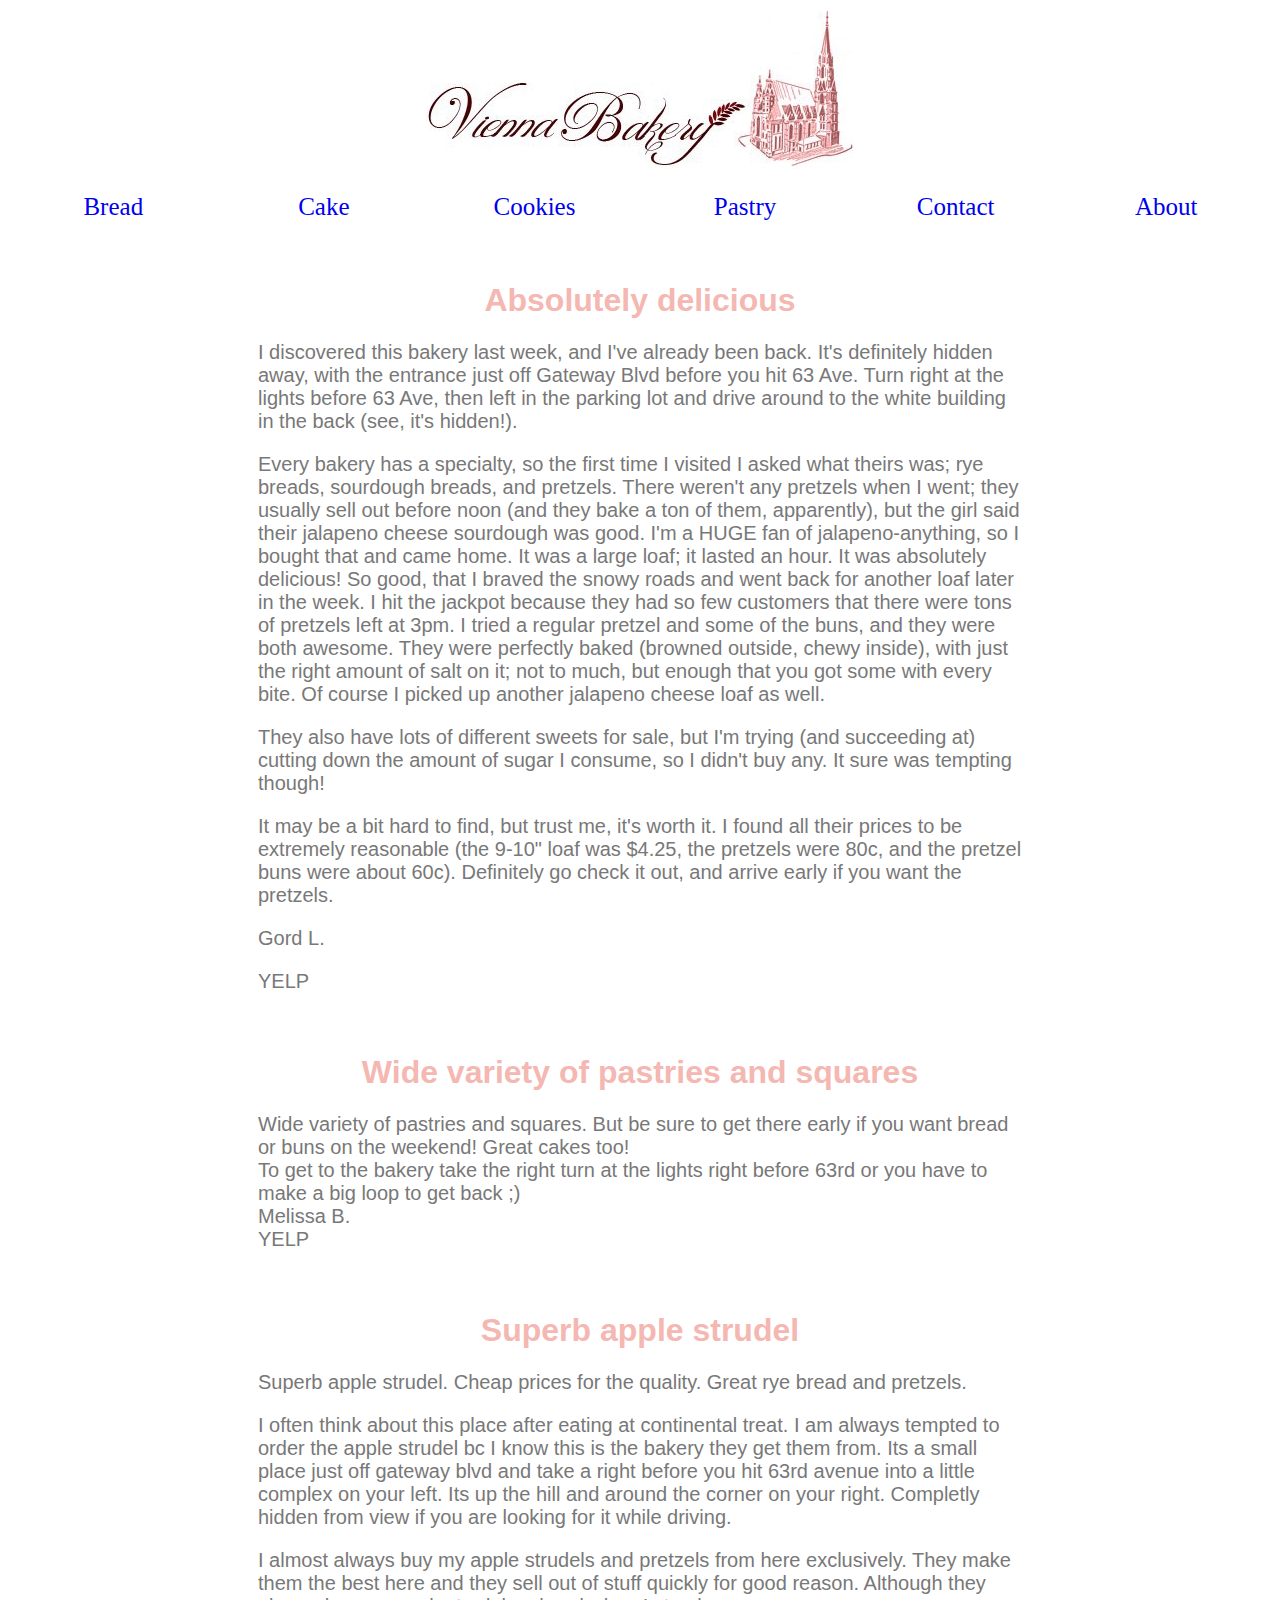
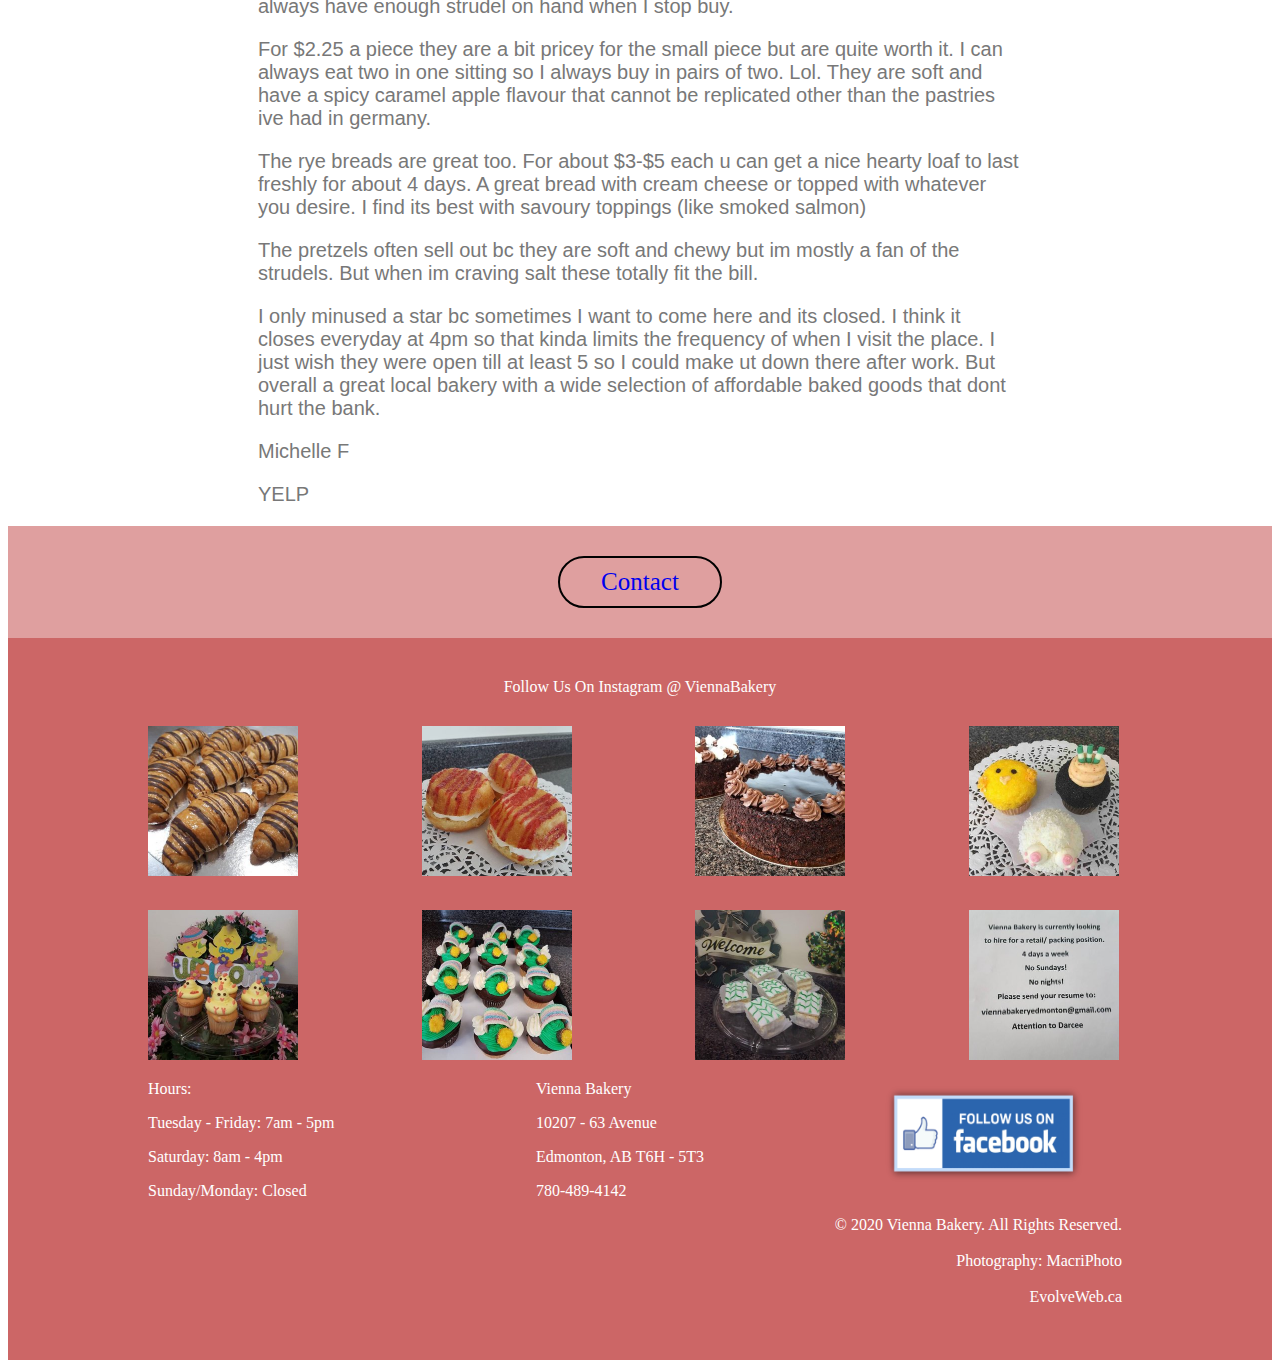
<file: bakery website/index.html>
<!DOCTYPE html>
<html>
<head>
<title>about</title>
<link rel="stylesheet" href="./style5.css">
</head>
<body>
 <div class="box1"><img src="./images/bakery logo.jpg"> </div>
 <div class="box2"> 	
  <div class="box3"><a style="text-decoration:none" href="./bread.html">Bread</a></div>
  <div class="box3"><a style="text-decoration:none" href="./cakes.html">Cake</a></div>
  <div class="box3"><a style="text-decoration:none" href="./cookies.html">Cookies</a></div>
  <div class="box3"><a style="text-decoration:none" href="./pastry.html">Pastry</a></div>
  <div class="box3"><a style="text-decoration:none" href="./contact.html">Contact</a></div>
  <div class="box3"><a style="text-decoration:none" href="./about.html">About</a></div>
 </div>
<div class="box4">
<div class="box5">
  <h1>Absolutely delicious</h1>
    <p>I discovered this bakery last week, and I've already been back. It's definitely hidden away, with the entrance just off Gateway Blvd before you hit 63 Ave. Turn right at the lights before 63 Ave, then left in the parking lot and drive around to the white building in the back (see, it's hidden!).</p>
    <p>Every bakery has a specialty, so the first time I visited I asked what theirs was; rye breads, sourdough breads, and pretzels. There weren't any pretzels when I went; they usually sell out before noon (and they bake a ton of them, apparently), but the girl said their jalapeno cheese sourdough was good. I'm a HUGE fan of jalapeno-anything, so I bought that and came home. It was a large loaf; it lasted an hour. It was absolutely delicious! So good, that I braved the snowy roads and went back for another loaf later in the week. I hit the jackpot because they had so few customers that there were tons of pretzels left at 3pm. I tried a regular pretzel and some of the buns, and they were both awesome. They were perfectly baked (browned outside, chewy inside), with just the right amount of salt on it; not to much, but enough that you got some with every bite. Of course I picked up another jalapeno cheese loaf as well.</p>
    <p>They also have lots of different sweets for sale, but I'm trying (and succeeding at) cutting down the amount of sugar I consume, so I didn't buy any. It sure was tempting though!</p>
    <p>It may be a bit hard to find, but trust me, it's worth it. I found all their prices to be extremely reasonable (the 9-10" loaf was $4.25, the pretzels were 80c, and the pretzel buns were about 60c). Definitely go check it out, and arrive early if you want the pretzels.</p>
    <p>Gord L.</p>
    <p>YELP</p>
</div>

<div class="box5">
  <h1>Wide variety of pastries and squares</h1>
     <p>Wide variety of pastries and squares. But be sure to get there early if you want bread or buns on the weekend! Great cakes too!<br>

       To get to the bakery take the right turn at the lights right before 63rd or you have to make a big loop to get back ;)<br>
    
       Melissa B.<br>
       YELP </p>
</div>

<div class="box5">
  <h1>Superb apple strudel</h1>
     <p>Superb apple strudel. Cheap prices for the quality. Great rye bread and pretzels.</p>
  <p>I often think about this place after eating at continental treat. I am always tempted to order the apple strudel bc I know this is the bakery they get them from. Its a small place just off gateway blvd and take a right before you hit 63rd avenue into a little complex on your left. Its up the hill and around the corner on your right. Completly hidden from view if you are looking for it while driving.</p>
  <p>I almost always buy my apple strudels and pretzels from here exclusively. They make them the best here and they sell out of stuff quickly for good reason. Although they always have enough strudel on hand when I stop buy.</p>
  <p>For $2.25 a piece they are a bit pricey for the small piece but are quite worth it. I can always eat two in one sitting so I always buy in pairs of two. Lol. They are soft and have a spicy caramel apple flavour that cannot be replicated other than the pastries ive had in germany.</p>
  <p>The rye breads are great too. For about $3-$5 each u can get a nice hearty loaf to last freshly for about 4 days. A great bread with cream cheese or topped with whatever you desire. I find its best with savoury toppings (like smoked salmon)</p>
  <p>The pretzels often sell out bc they are soft and chewy but im mostly a fan of the strudels. But when im craving salt these totally fit the bill.</p>
  <p>I only minused a star bc sometimes I want to come here and its closed. I think it closes everyday at 4pm so that kinda limits the frequency of when I visit the place. I just wish they were open till at least 5 so I could make ut down there after work. But overall a great local bakery with a wide selection of affordable baked goods that dont hurt the bank.</p>
  <p>Michelle F</p>
  <p>YELP</p>
</div>
</div>
<div class="contact"><a style="text-decoration:none" href="./contact.html"><div class="border">Contact</div></a></div>
 <div class=end-menu1>
   Follow Us On Instagram @ ViennaBakery
 </div>
 <div class=end-menu2>
  <div class="endimage"><img src="./images/image5.jpeg" width="150px" height="150px"></div>
  <div class="endimage"><img src="./images/image6.jpeg" width="150px" height="150px"></div>
  <div class="endimage"><img src="./images/image7.jpeg" width="150px" height="150px"></div>
  <div class="endimage"><img src="./images/image8.jpeg" width="150px" height="150px"></div>
 </div>
 <div class=end-menu2>
  <div class="endimage"><img src="./images/image9.jpeg" width="150px" height="150px"></div>
  <div class="endimage"><img src="./images/image10.jpeg" width="150px" height="150px"></div>
  <div class="endimage"><img src="./images/image11.jpeg" width="150px" height="150px"></div>
  <div class="endimage"><img src="./images/image12.jpeg" width="150px" height="150px"></div> 
  </div>
  <div class="content">
  <li class="content1" style="list-style: none;">
     <ul>Hours:</ul>
     <ul>Tuesday - Friday:  7am - 5pm</ul>
     <ul>Saturday:  8am - 4pm</ul>
     <ul>Sunday/Monday:  Closed</ul>
  </li>
  <li class="content1" style="list-style: none;">
    <ul>Vienna Bakery</ul>
    <ul>10207 - 63 Avenue</ul>
    <ul>Edmonton, AB T6H - 5T3</ul>
    <ul>780-489-4142</ul>
  </li>
  <div class="content1" style="padding-top: 20px;"><img src="./images/image13.png" width="200" height="100"></div> 
 </div> 
 <div class="end-menu3">
  <li style="list-style: none; color:white;">
    © 2020 Vienna Bakery. All Rights Reserved.<br>
    Photography: MacriPhoto<br>
    EvolveWeb.ca
  </li>
 </div> 
</body>
</html>
</file>
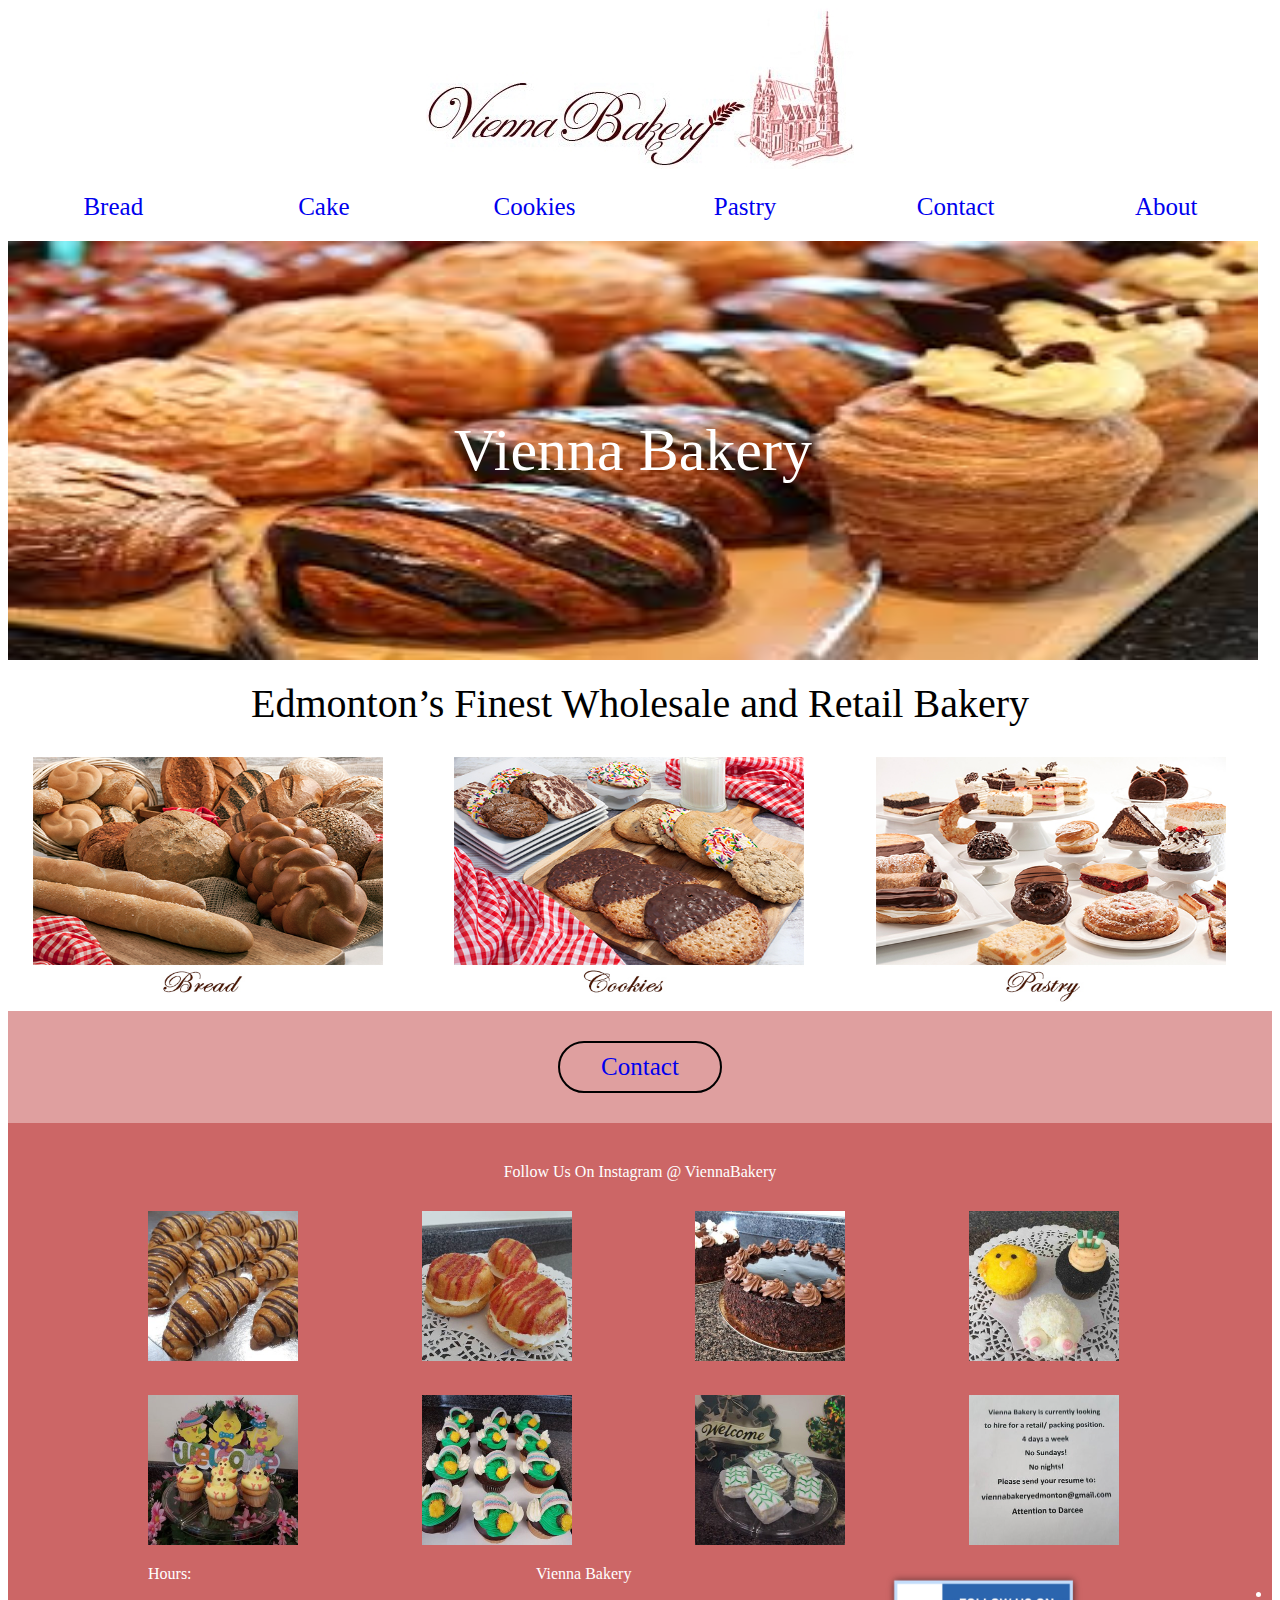
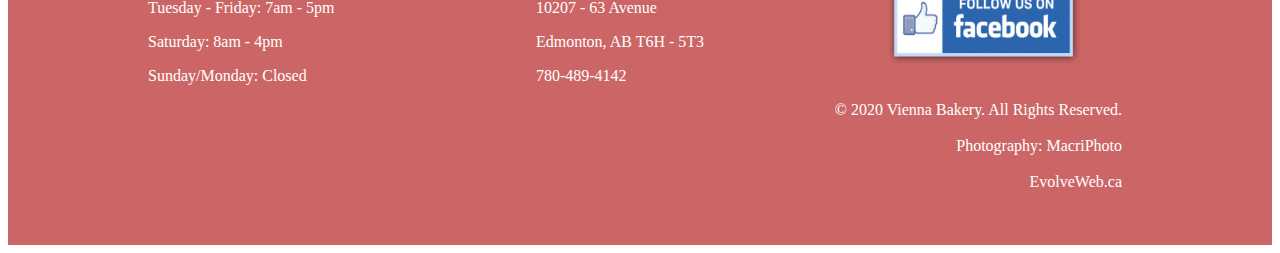
<file: bakery website/bread.html>
<!DOCTYPE html>
<html>
<head>
<title>Bread</title>
<link rel="stylesheet" href="./styles.css">
</head>
<body>
 <div class="box1"><img src="./images/bakery logo.jpg"> </div>
 <div class="box2"> 
  <div class="box3"><a style="text-decoration:none" href="./bread.html">Bread</a></div>
  <div class="box3"><a style="text-decoration:none" href="./cakes.html">Cake</a></div>
  <div class="box3"><a style="text-decoration:none" href="./cookies.html">Cookies</a></div>
  <div class="box3"><a style="text-decoration:none" href="./pastry.html">Pastry</a></div>
  <div class="box3"><a style="text-decoration:none" href="./contact.html">Contact</a></div>
  <div class="box3"><a style="text-decoration:none" href="./about.html">About</a></div>
 </div>
 <div class="box4" style="background-image: url(./images/image1.jfif); background-repeat: no-repeat;background-size: 100% 100%; width: 1250px; height: 418.500px;">
  <div class="bg-name">Vienna Bakery</div>
 </div>
 <div class="box5">Edmonton’s Finest Wholesale and Retail Bakery</div>
 <div class="box6">
	<div class="box7"><img src="./images/image2.jpg" width="350px" height="250px"> </div>
	<div class="box7"><img src="./images/image3.jpg" width="350px" height="250px"> </div>
	<div class="box7"><img src="./images/image4.jpg" width="350px" height="250px"> </div>
 </div>
 <div class="contact"><a style="text-decoration:none" href="./contact.html"><div class="border">Contact</div></a></div>
 <div class=end-menu1>
   Follow Us On Instagram @ ViennaBakery
 </div>
 <div class=end-menu2>
  <div class="endimage"><img src="./images/image5.jpeg" width="150px" height="150px"></div>
  <div class="endimage"><img src="./images/image6.jpeg" width="150px" height="150px"></div>
  <div class="endimage"><img src="./images/image7.jpeg" width="150px" height="150px"></div>
  <div class="endimage"><img src="./images/image8.jpeg" width="150px" height="150px"></div>
 </div>
 <div class=end-menu2>
  <div class="endimage"><img src="./images/image9.jpeg" width="150px" height="150px"></div>
  <div class="endimage"><img src="./images/image10.jpeg" width="150px" height="150px"></div>
  <div class="endimage"><img src="./images/image11.jpeg" width="150px" height="150px"></div>
  <div class="endimage"><img src="./images/image12.jpeg" width="150px" height="150px"></div> 
  </div>
  <div class="content">
  <li class="content1" style="list-style: none;">
     <ul>Hours:</ul>
     <ul>Tuesday - Friday:  7am - 5pm</ul>
     <ul>Saturday:  8am - 4pm</ul>
     <ul>Sunday/Monday:  Closed</ul>
  </li>
  <li class="content1" style="list-style: none;">
    <ul>Vienna Bakery</ul>
    <ul>10207 - 63 Avenue</ul>
    <ul>Edmonton, AB T6H - 5T3</ul>
    <ul>780-489-4142</ul>
  </li>
  <div class="content1" style="padding-top: 20px;"><img src="./images/image13.png" width="200" height="100"></div>
 </div> 
 <div class="end-menu3">
  <li style="color:white;">
    © 2020 Vienna Bakery. All Rights Reserved.<br>
    Photography: MacriPhoto<br>
    EvolveWeb.ca
  </li>
 </div> 
</body> 
</html>
</file>
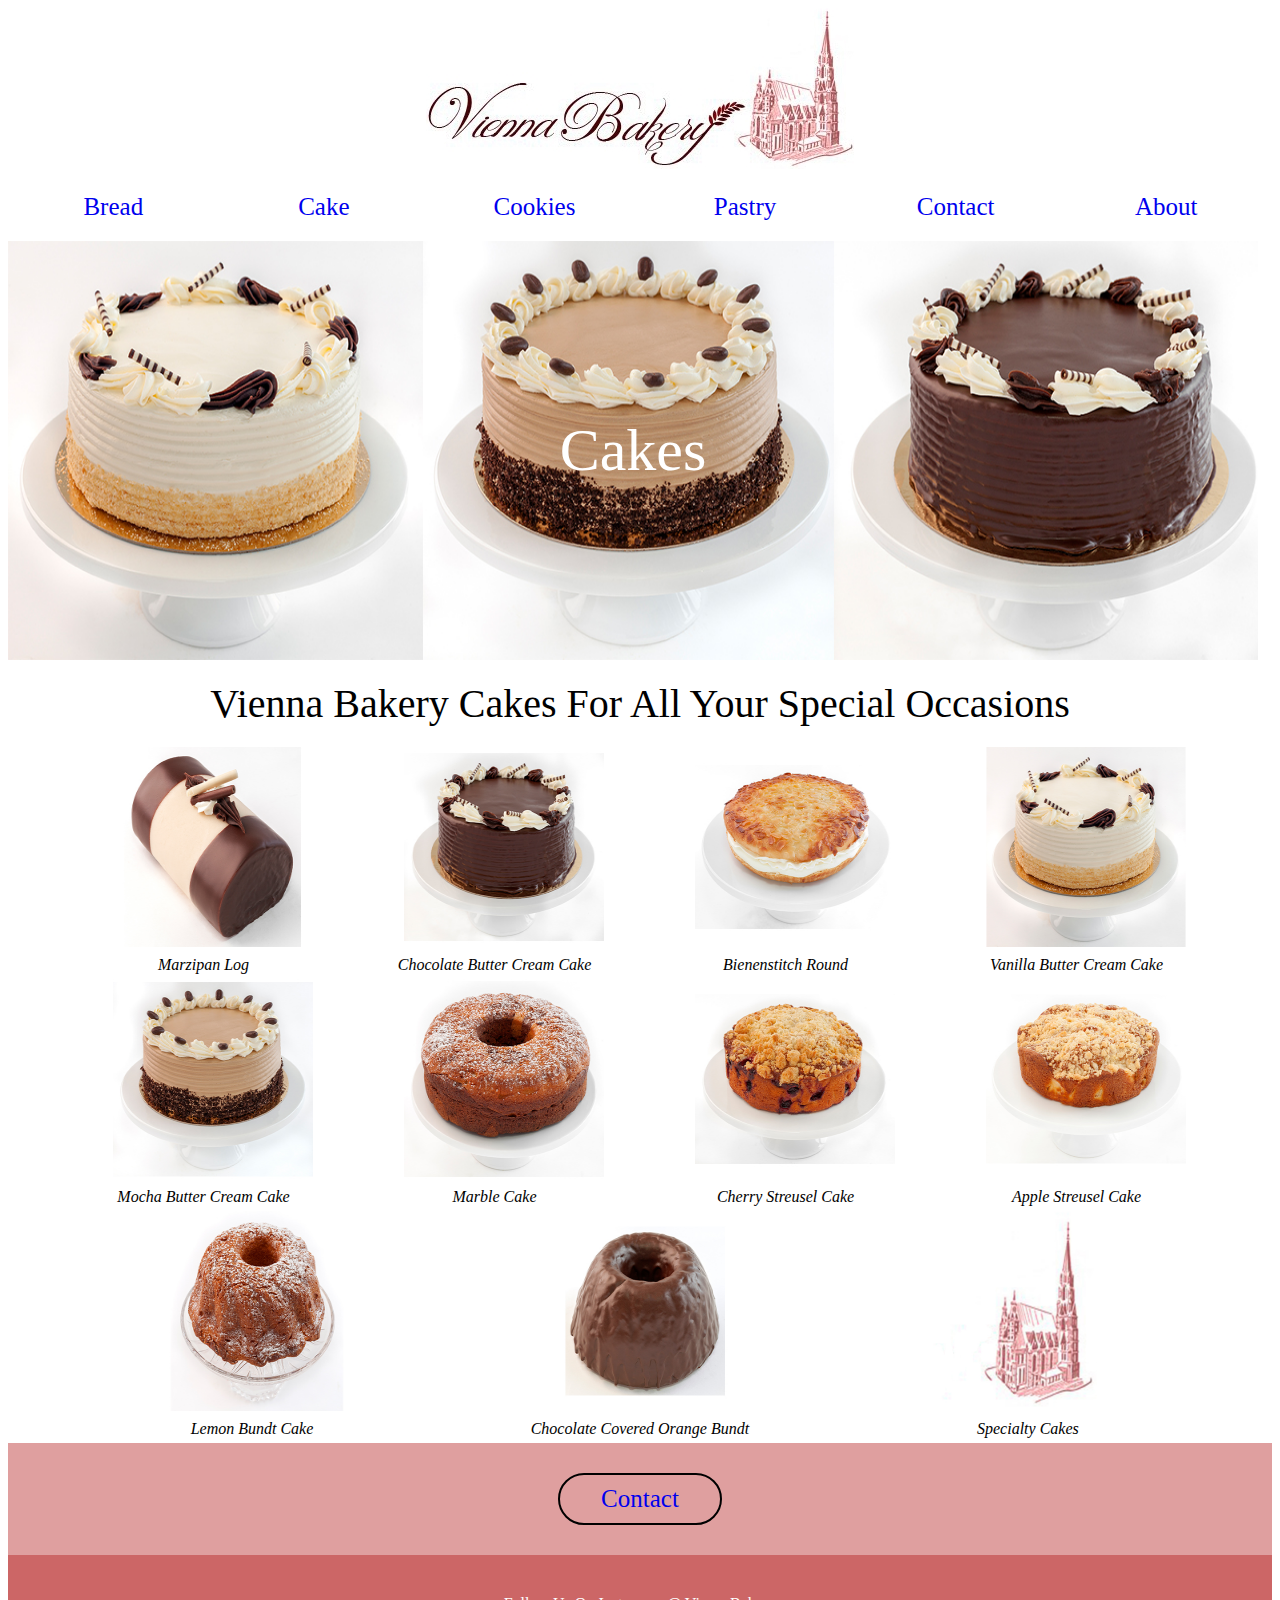
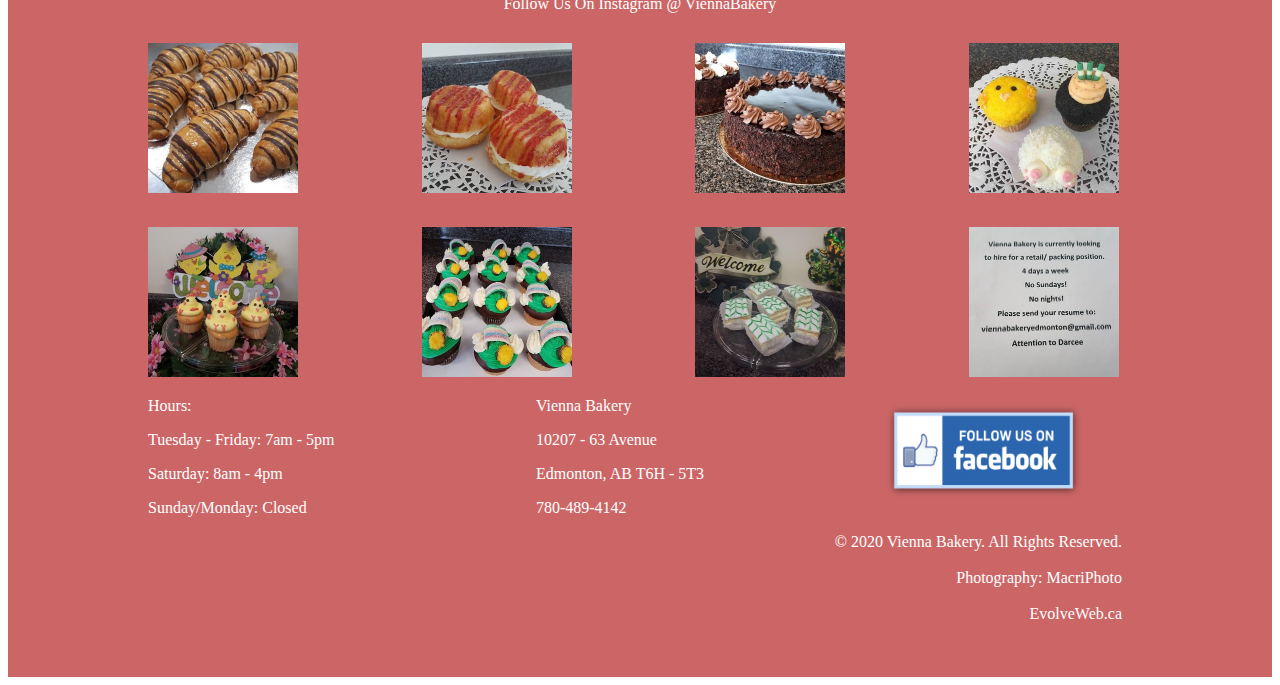
<file: bakery website/cakes.html>
<!DOCTYPE html>
<html>
<head>
<title>Cakes</title>
<link rel="stylesheet" href="./style1.css">
</head>
<body>
	<div class="box1"><img src="./images/bakery logo.jpg"></div>
  <div class="box-2"> 
  <div class="box2"><a style="text-decoration:none" href="./bread.html">Bread</a></div>
  <div class="box2"><a style="text-decoration:none" href="./cakes.html">Cake</a></div>
  <div class="box2"><a style="text-decoration:none" href="./cookies.html">Cookies</a></div>
  <div class="box2"><a style="text-decoration:none" href="./pastry.html">Pastry</a></div>
  <div class="box2"><a style="text-decoration:none" href="./contact.html">Contact</a></div>
  <div class="box2"><a style="text-decoration:none" href="./about.html">About</a></div>
 </div>
	<div class="box3" style="background-image: url(./images/image14.jpg); background-repeat: no-repeat;background-size: 100% 100%; width: 1250px; height: 418.500px;">
    <div class="box4">Cakes</div>
  </div> 
    <div class="box5">Vienna Bakery Cakes For All Your Special Occasions</div>
    <div class="box6">
     <div class="image1"><img src="./images/image15.jpg" width="200px" height="200px"></div>
     <div class="image1"><img src="./images/image16.jpeg" width="200px" height="200px"></div>
     <div class="image1"><img src="./images/image17.jpeg" width="200px" height="200px"></div>
     <div class="image1"><img src="./images/image18.jpeg" width="200px" height="200px"></div>
    </div>
    <div class="box6">
     <div class="name1">Marzipan Log</div>
     <div class="name1">Chocolate Butter Cream Cake</div>
     <div class="name1">Bienenstitch Round</div>
     <div class="name1">Vanilla Butter Cream Cake</div>
    </div>
    <div class="box6">
     <div class="image1"><img src="./images/image19.jpeg" width="200px" height="200px"></div>
     <div class="image1"><img src="./images/image20.jpeg" width="200px" height="200px"></div>
     <div class="image1"><img src="./images/image21.jpeg" width="200px" height="200px"></div>
     <div class="image1"><img src="./images/image22.jpeg" width="200px" height="200px"></div>
    </div>
    <div class="box6">
     <div class="name1">Mocha Butter Cream Cake</div>
     <div class="name1">Marble Cake</div>
     <div class="name1">Cherry Streusel Cake</div>
     <div class="name1">Apple Streusel Cake</div>
    </div> 
    <div class="box6">
     <div class="image2"><img src="./images/image23.jpeg" width="200px" height="200px"></div>
     <div class="image2"><img src="./images/image24.jpg" width="200px" height="200px"></div>
     <div class="image2"><img src="./images/image25.jpeg" width="200px" height="200px"></div>
    </div>
    <div class="box6">
     <div class="name2">Lemon Bundt Cake</div>
     <div class="name2">Chocolate Covered Orange Bundt</div>
     <div class="name2">Specialty Cakes</div>
    </div>
   <div class="contact"><a style="text-decoration:none" href="./contact.html"><div class="border">Contact</div></a></div>
 <div class=end-menu1>
   Follow Us On Instagram @ ViennaBakery
 </div>
 <div class=end-menu2>
  <div class="endimage"><img src="./images/image5.jpeg" width="150px" height="150px"></div>
  <div class="endimage"><img src="./images/image6.jpeg" width="150px" height="150px"></div>
  <div class="endimage"><img src="./images/image7.jpeg" width="150px" height="150px"></div>
  <div class="endimage"><img src="./images/image8.jpeg" width="150px" height="150px"></div>
 </div>
 <div class=end-menu2>
  <div class="endimage"><img src="./images/image9.jpeg" width="150px" height="150px"></div>
  <div class="endimage"><img src="./images/image10.jpeg" width="150px" height="150px"></div>
  <div class="endimage"><img src="./images/image11.jpeg" width="150px" height="150px"></div>
  <div class="endimage"><img src="./images/image12.jpeg" width="150px" height="150px"></div> 
  </div>
  <div class="content">
  <li class="content1" style="list-style: none;">
     <ul>Hours:</ul>
     <ul>Tuesday - Friday:  7am - 5pm</ul>
     <ul>Saturday:  8am - 4pm</ul>
     <ul>Sunday/Monday:  Closed</ul>
  </li>
  <li class="content1" style="list-style: none;">
    <ul>Vienna Bakery</ul>
    <ul>10207 - 63 Avenue</ul>
    <ul>Edmonton, AB T6H - 5T3</ul>
    <ul>780-489-4142</ul>
  </li>
  <div class="content1" style="padding-top: 20px;"><img src="./images/image13.png" width="200" height="100"></div> 
 </div> 
 <div class="end-menu3">
  <li style="list-style: none; color:white;">
    © 2020 Vienna Bakery. All Rights Reserved.<br>
    Photography: MacriPhoto<br>
    EvolveWeb.ca
  </li>
 </div> 
</body>
</html>
</file>
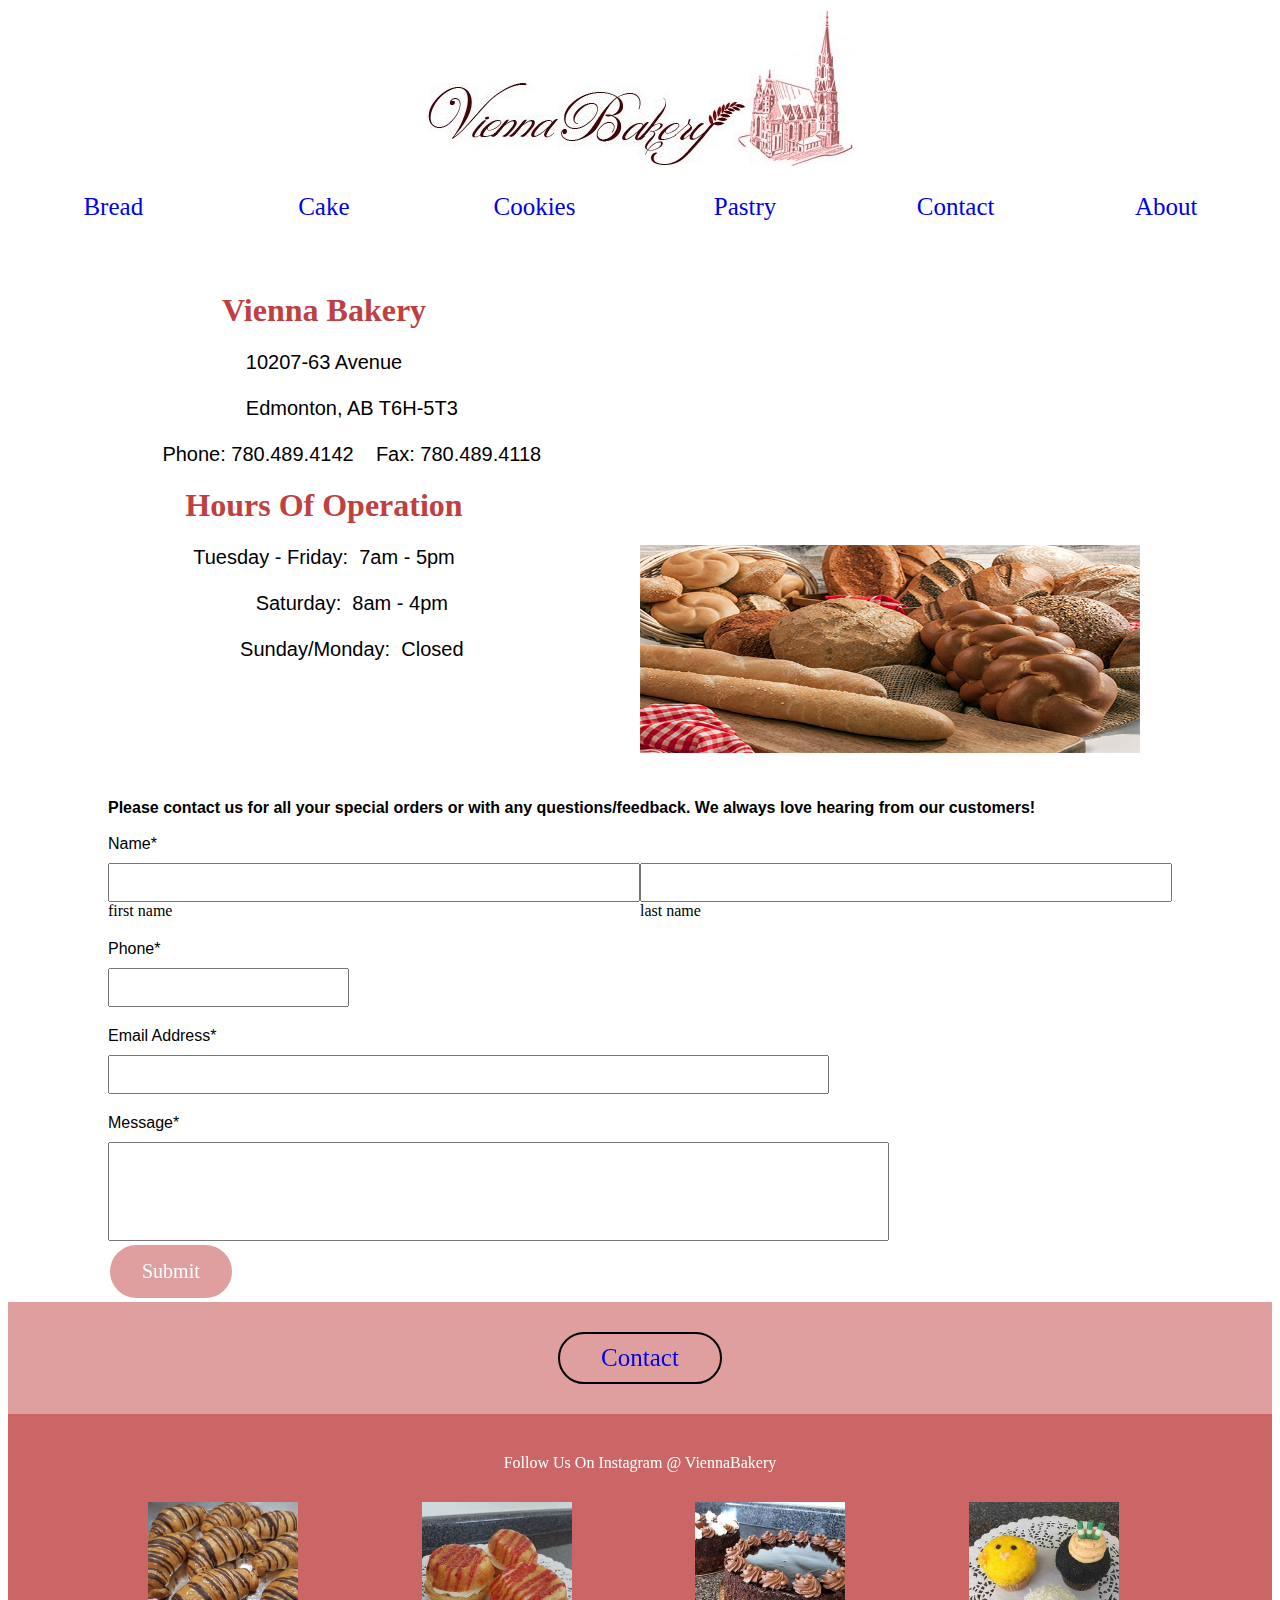
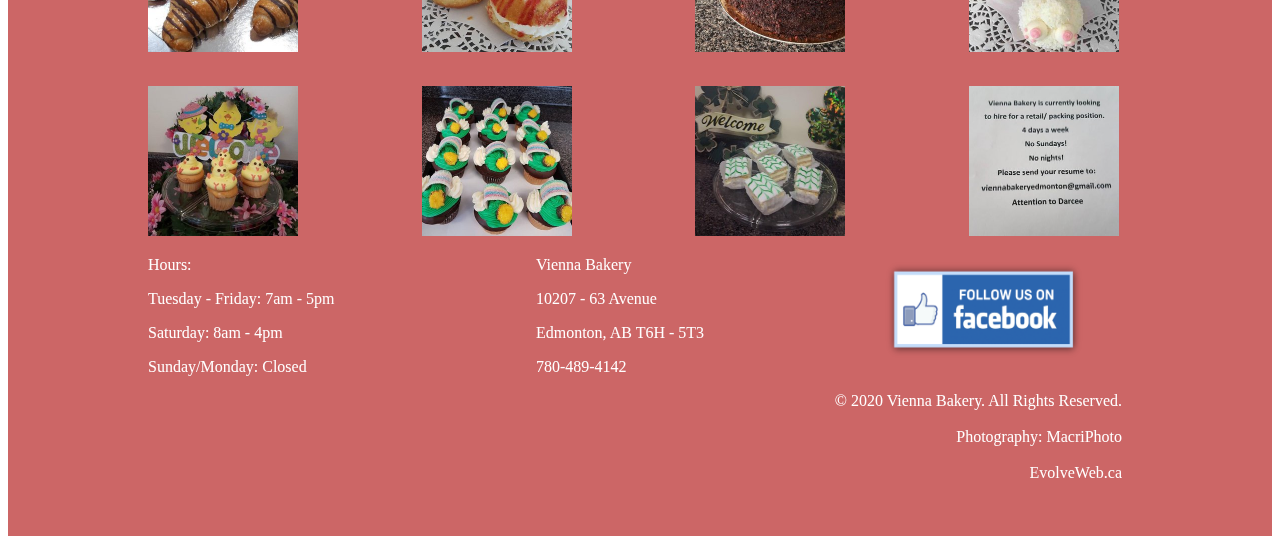
<file: bakery website/contact.html>
<!DOCTYPE html>
<html>
<head>
<title>contact</title>
<link rel="stylesheet" href="./style4.css">
</head>
<body>
 <div class="box1"><img src="./images/bakery logo.jpg"> </div>
 <div class="box2"> 	
  <div class="box3"><a style="text-decoration:none" href="./bread.html">Bread</a></div>
  <div class="box3"><a style="text-decoration:none" href="./cakes.html">Cake</a></div>
  <div class="box3"><a style="text-decoration:none" href="./cookies.html">Cookies</a></div>
  <div class="box3"><a style="text-decoration:none" href="./pastry.html">Pastry</a></div>
  <div class="box3"><a style="text-decoration:none" href="./contact.html">Contact</a></div>
  <div class="box3"><a style="text-decoration:none" href="./about.html">About</a></div>
 </div>
 
 <div class="box4">
   <div class="box5">
    <h1>Vienna Bakery</h1>
       <p>10207-63 Avenue<br>
          Edmonton, AB T6H-5T3<br>
          Phone: 780.489.4142    Fax: 780.489.4118</p>
    <h1>Hours Of Operation</h1>
       <p>Tuesday - Friday:  7am - 5pm<br>
          Saturday:  8am - 4pm<br>
          Sunday/Monday:  Closed</p>
  </div>
  
  <div class="box6">
     <iframe src="https://www.google.com/maps/embed?pb=!1m18!1m12!1m3!1d2373.2749155729807!2d-113.49446833472084!3d53.49928428001133!2m3!1f0!2f0!3f0!3m2!1i1024!2i768!4f13.1!3m3!1m2!1s0x53a018b243bd46dd%3A0x3a1d5078500dc2c1!2sEdmonton%2C%20AB%20T6H%205T3%2C%20Canada!5e0!3m2!1sen!2sin!4v1598511851888!5m2!1sen!2sin" width="500" height="300" frameborder="0" style="border:0; padding-top: 60px;" allowfullscreen="" aria-hidden="false" tabindex="0"></iframe>
    <img src="./images/image77.jpeg" width="500" height="250">
  </div>
 </div>
 <div class="box7">
  <div class="box8">
    <p1 class="para"><b>Please contact us for all your special orders or with any questions/feedback.  We always love hearing from our customers!</b><br>
   <br>
   Name*</p1>
  </div> 
  <div class="box9">
   <input class="input1" style="padding:10px" type="text" id="fname" name="fname" size="45">
   <input class="input1" style="padding:10px" type="text" id="lname" name="lname" size="45">
  </div>
  <div class="box10">
    <div class="sub-10">first name</div>
    <div class="sub-10">last name</div>
  </div>
  <div class="box11">
    <p1 class="para">Phone*</p1>
      </div>
  <div class="box12">
   <input style="padding:10px" type="none" id="number" name="number" size="25">
   </div>
   <div class="box13">
    <p1 class="para">Email Address*</p1>
  </div>
  <div class="box14">
   <input style="padding:10px" type="text" id="Email" name="Email" size="85">
   </div>
    <div class="box15">
    <p1 class="para">Message*</p1>
  </div>
  <div class="box16">
   <input style="padding:40px" type="text" id="message" name="message" size="85">
 </div>
  <div class="box17"> 
   <button class="submit">Submit</button>
  </div>
 </div>
 <div class="last">
 <div class="contact"><a style="text-decoration:none" href="./contact.html"><div class="border">Contact</div></a></div>
 <div class=end-menu1>
   Follow Us On Instagram @ ViennaBakery
 </div>
 <div class=end-menu2>
  <div class="endimage"><img src="./images/image5.jpeg" width="150px" height="150px"></div>
  <div class="endimage"><img src="./images/image6.jpeg" width="150px" height="150px"></div>
  <div class="endimage"><img src="./images/image7.jpeg" width="150px" height="150px"></div>
  <div class="endimage"><img src="./images/image8.jpeg" width="150px" height="150px"></div>
 </div>
 <div class=end-menu2>
  <div class="endimage"><img src="./images/image9.jpeg" width="150px" height="150px"></div>
  <div class="endimage"><img src="./images/image10.jpeg" width="150px" height="150px"></div>
  <div class="endimage"><img src="./images/image11.jpeg" width="150px" height="150px"></div>
  <div class="endimage"><img src="./images/image12.jpeg" width="150px" height="150px"></div> 
  </div>
  <div class="content">
  <li class="content1" style="list-style: none;">
     <ul>Hours:</ul>
     <ul>Tuesday - Friday:  7am - 5pm</ul>
     <ul>Saturday:  8am - 4pm</ul>
     <ul>Sunday/Monday:  Closed</ul>
  </li>
  <li class="content1" style="list-style: none;">
    <ul>Vienna Bakery</ul>
    <ul>10207 - 63 Avenue</ul>
    <ul>Edmonton, AB T6H - 5T3</ul>
    <ul>780-489-4142</ul>
  </li>
  <div class="content1" style="padding-top: 20px;"><img src="./images/image13.png" width="200" height="100"></div> 
 </div> 
 <div class="end-menu3">
  <li style="list-style: none; color:white;">
    © 2020 Vienna Bakery. All Rights Reserved.<br>
    Photography: MacriPhoto<br>
    EvolveWeb.ca
  </li>
 </div>
 </div> 
</body>
</html>
</file>
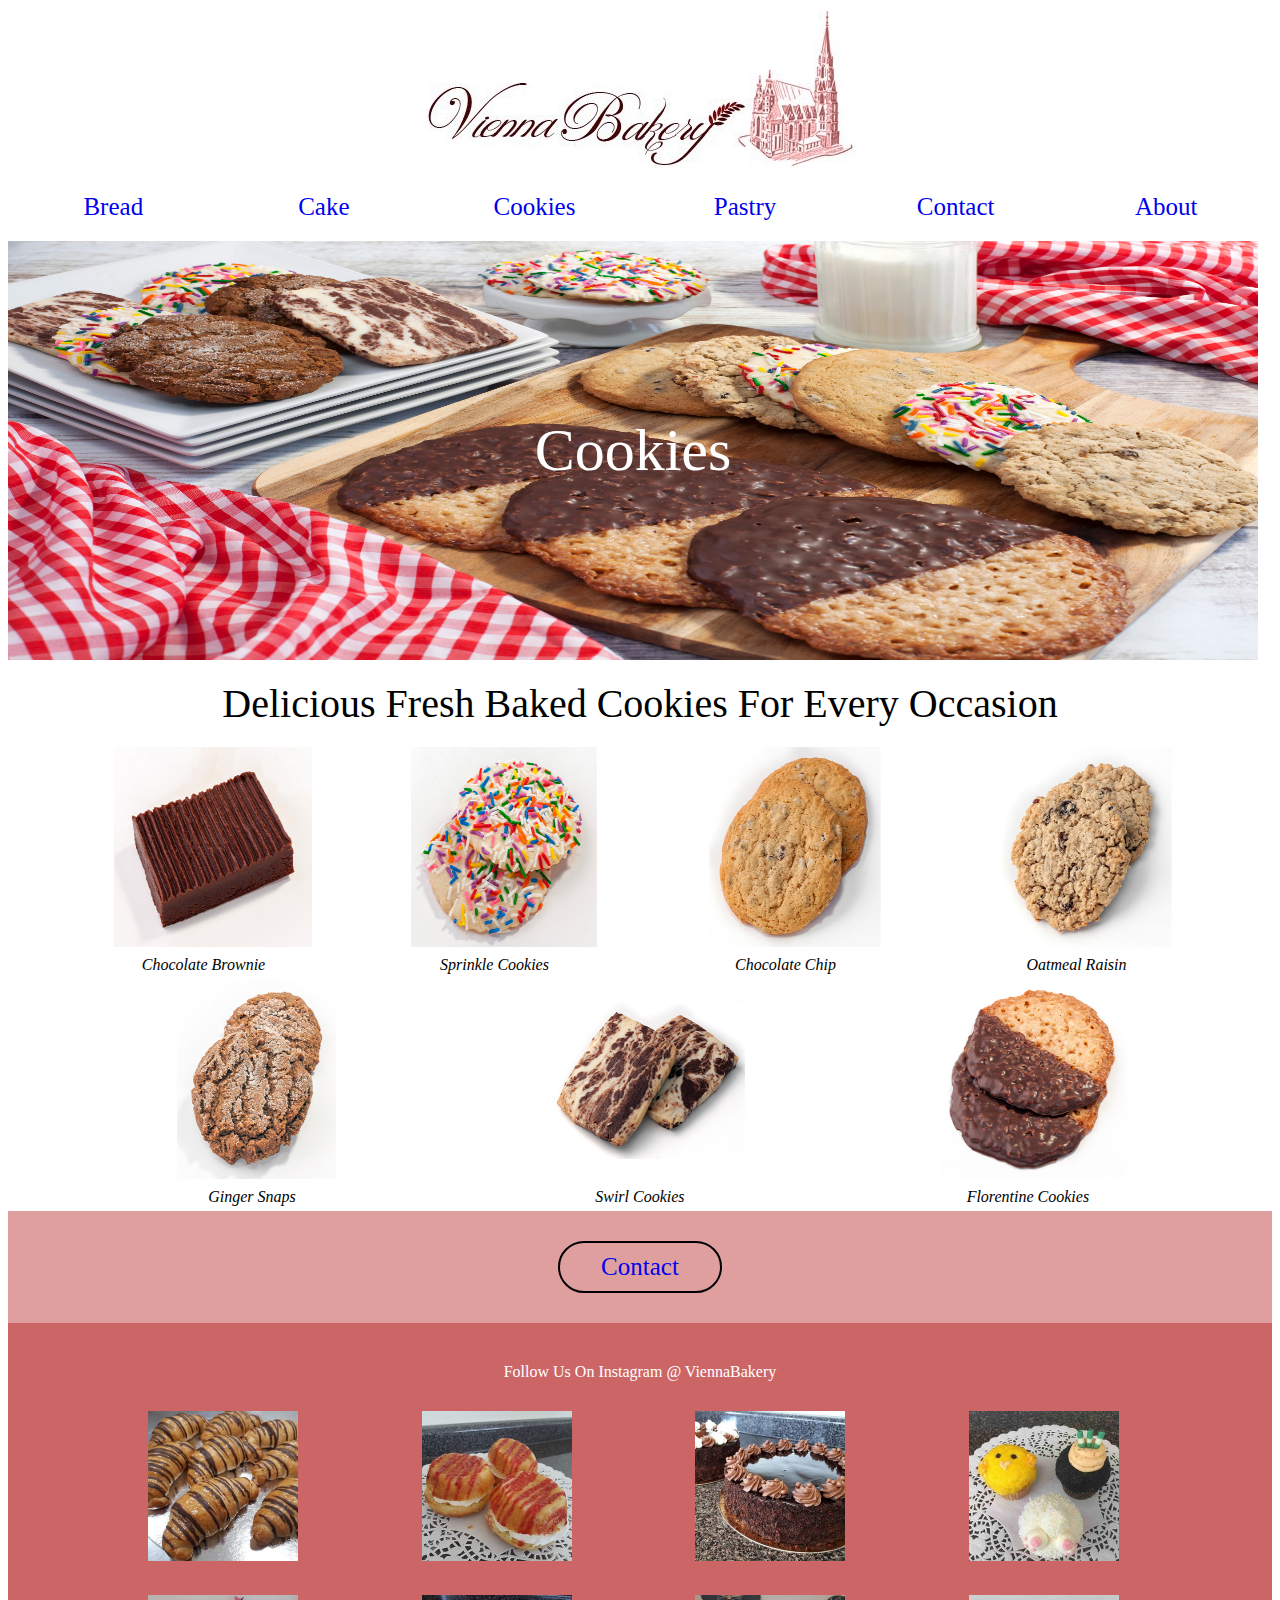
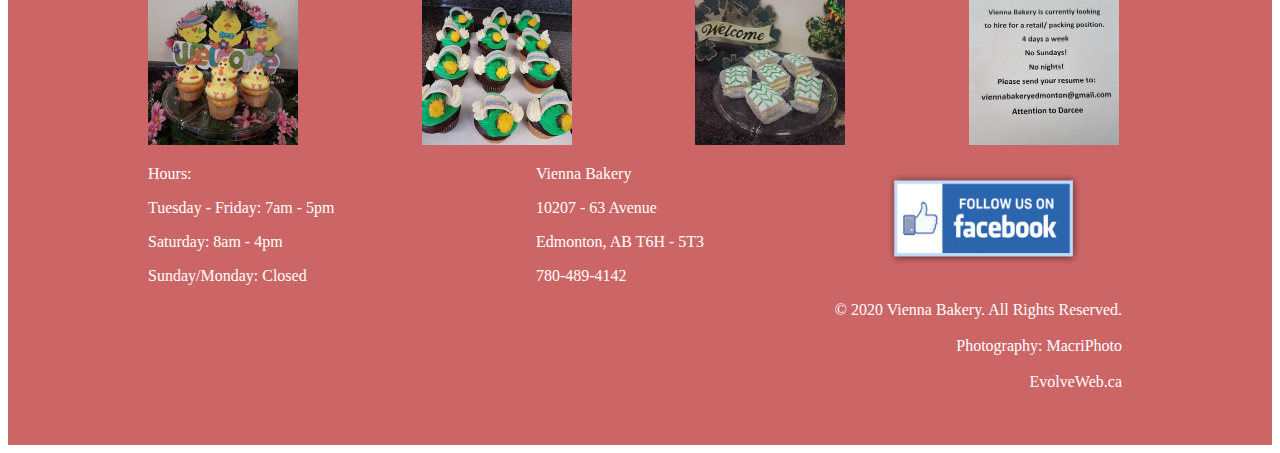
<file: bakery website/cookies.html>
<!DOCTYPE html>
<html>
<head>
<title>Cookies</title>
<link rel="stylesheet" href="./style2.css">
</head>
<body>
	<div class="box1"><img src="./images/bakery logo.jpg"></div>
  <div class="box-2"> 
  <div class="box2"><a style="text-decoration:none" href="./bread.html">Bread</a></div>
  <div class="box2"><a style="text-decoration:none" href="./cakes.html">Cake</a></div>
  <div class="box2"><a style="text-decoration:none" href="./cookies.html">Cookies</a></div>
  <div class="box2"><a style="text-decoration:none" href="./pastry.html">Pastry</a></div>
  <div class="box2"><a style="text-decoration:none" href="./contact.html">Contact</a></div>
  <div class="box2"><a style="text-decoration:none" href="./about.html">About</a></div>
 </div>
	<div class="box3" style="background-image: url(./images/image26.jpg); background-repeat: no-repeat;background-size: 100% 100%; width: 1250px; height: 418.500px;">
    <div class="box4">Cookies</div>
  </div> 
    <div class="box5">Delicious Fresh Baked Cookies For Every Occasion</div>
    <div class="box6">
     <div class="image1"><img src="./images/image27.jpeg" width="200px" height="200px"></div>
     <div class="image1"><img src="./images/image28.jpeg" width="200px" height="200px"></div>
     <div class="image1"><img src="./images/image29.jpeg" width="200px" height="200px"></div>
     <div class="image1"><img src="./images/image30.jpeg" width="200px" height="200px"></div>
    </div>
    <div class="box6">
     <div class="name1">Chocolate Brownie</div>
     <div class="name1">Sprinkle Cookies</div>
     <div class="name1">Chocolate Chip</div>
     <div class="name1">Oatmeal Raisin</div>
    </div> 
    <div class="box6">
     <div class="image2"><img src="./images/image31.jpeg" width="200px" height="200px"></div>
     <div class="image2"><img src="./images/image32.jpeg" width="200px" height="200px"></div>
     <div class="image2"><img src="./images/image33.jpg" width="200px" height="200px"></div>
    </div>
    <div class="box6">
     <div class="name2">Ginger Snaps</div>
     <div class="name2">Swirl Cookies</div>
     <div class="name2">Florentine Cookies</div>
    </div>
    <div class="contact"><a style="text-decoration:none" href="./contact.html"><div class="border">Contact</div></a></div>
 <div class=end-menu1>
   Follow Us On Instagram @ ViennaBakery
 </div>
 <div class=end-menu2>
  <div class="endimage"><img src="./images/image5.jpeg" width="150px" height="150px"></div>
  <div class="endimage"><img src="./images/image6.jpeg" width="150px" height="150px"></div>
  <div class="endimage"><img src="./images/image7.jpeg" width="150px" height="150px"></div>
  <div class="endimage"><img src="./images/image8.jpeg" width="150px" height="150px"></div>
 </div>
 <div class=end-menu2>
  <div class="endimage"><img src="./images/image9.jpeg" width="150px" height="150px"></div>
  <div class="endimage"><img src="./images/image10.jpeg" width="150px" height="150px"></div>
  <div class="endimage"><img src="./images/image11.jpeg" width="150px" height="150px"></div>
  <div class="endimage"><img src="./images/image12.jpeg" width="150px" height="150px"></div> 
  </div>
  <div class="content">
  <li class="content1" style="list-style: none;">
     <ul>Hours:</ul>
     <ul>Tuesday - Friday:  7am - 5pm</ul>
     <ul>Saturday:  8am - 4pm</ul>
     <ul>Sunday/Monday:  Closed</ul>
  </li>
  <li class="content1" style="list-style: none;">
    <ul>Vienna Bakery</ul>
    <ul>10207 - 63 Avenue</ul>
    <ul>Edmonton, AB T6H - 5T3</ul>
    <ul>780-489-4142</ul>
  </li>
  <div class="content1" style="padding-top: 20px;"><img src="./images/image13.png" width="200" height="100"></div> 
 </div> 
 <div class="end-menu3">
  <li style="list-style: none; color:white;">
    © 2020 Vienna Bakery. All Rights Reserved.<br>
    Photography: MacriPhoto<br>
    EvolveWeb.ca
  </li>
 </div> 
</body>
</html>
</file>
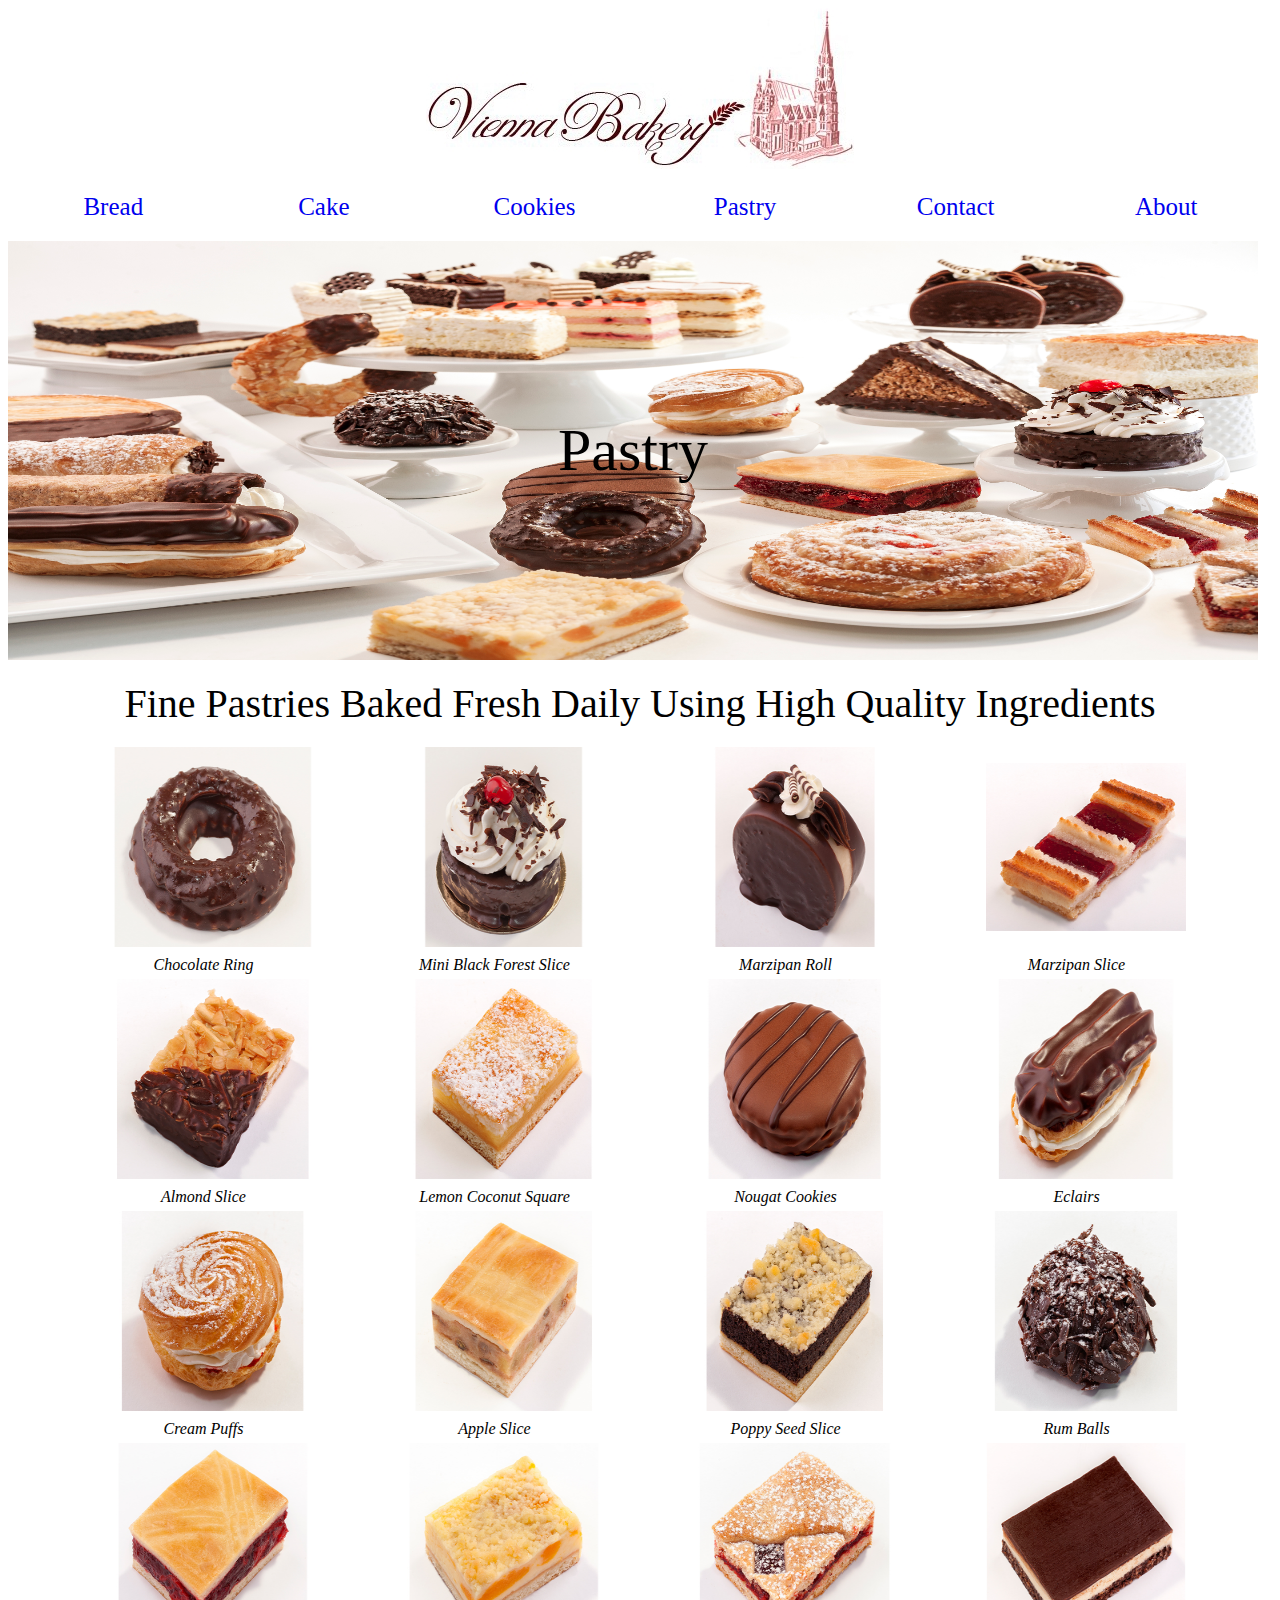
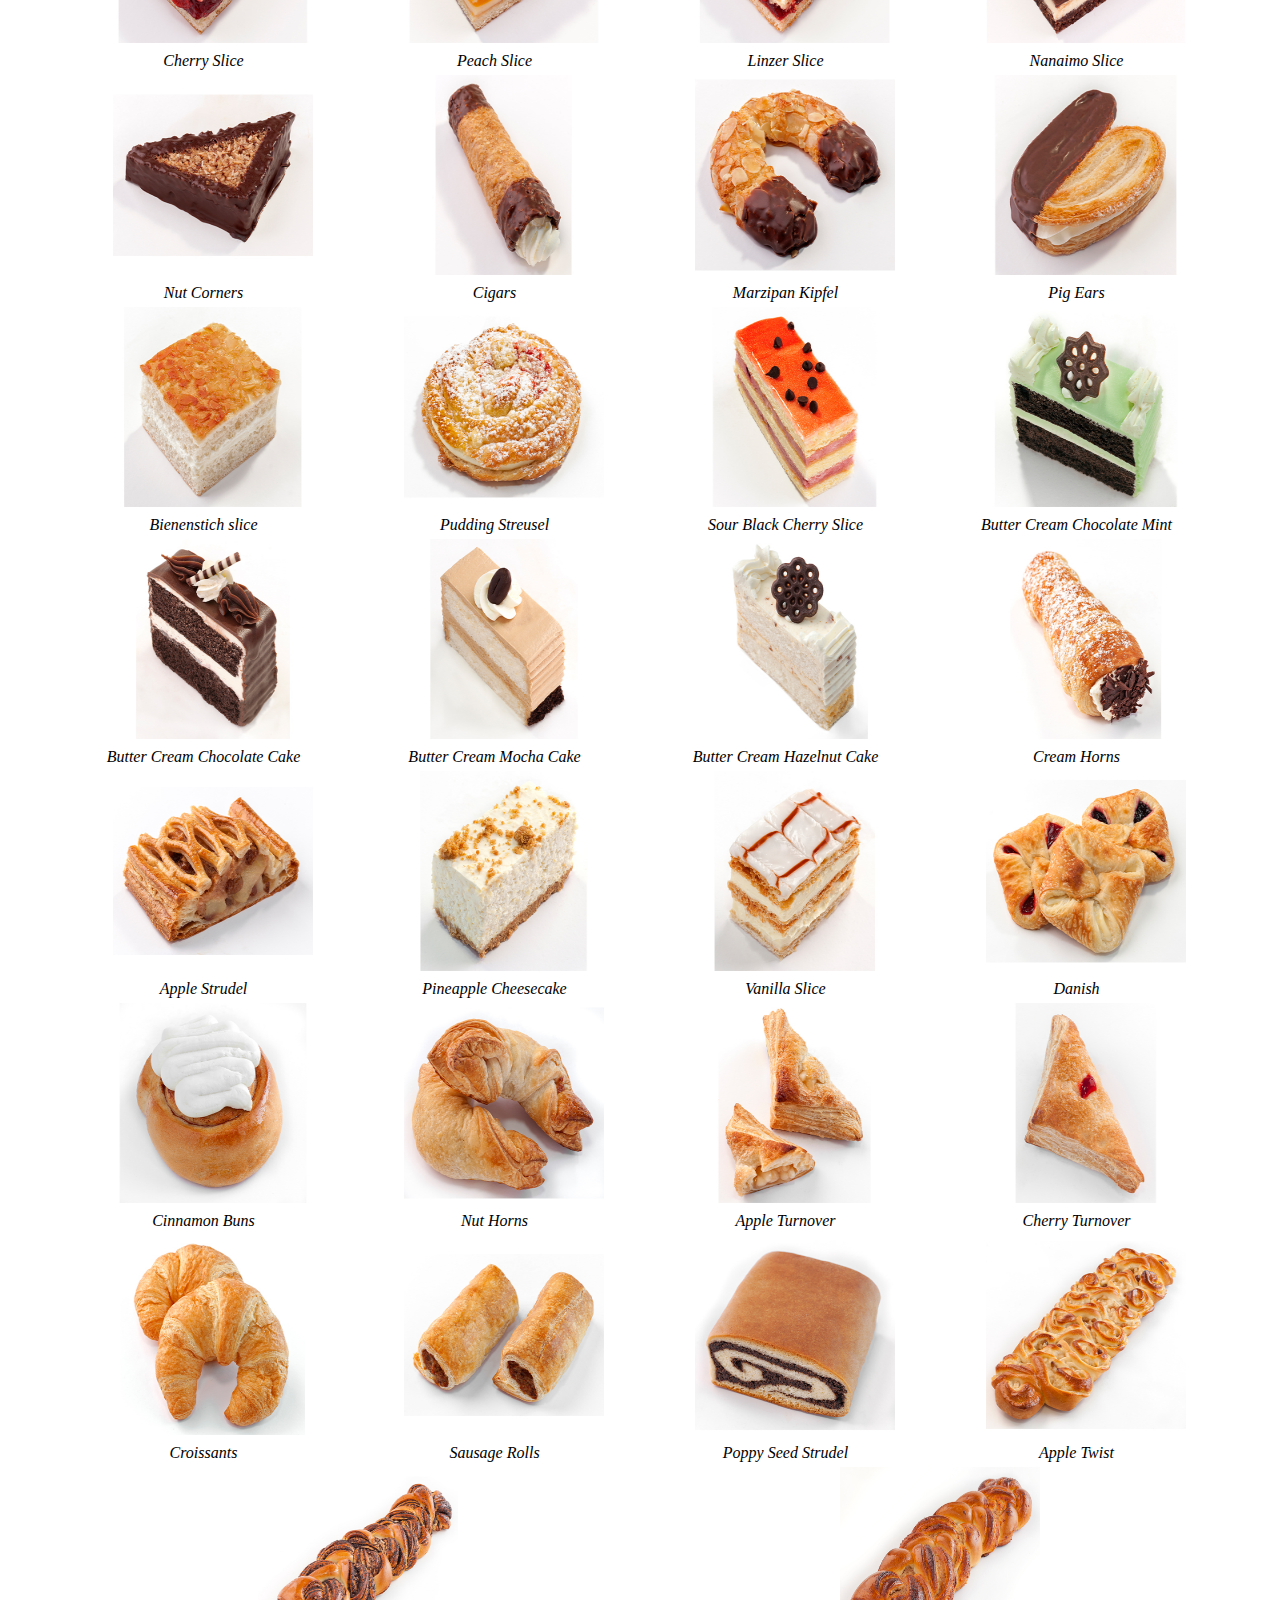
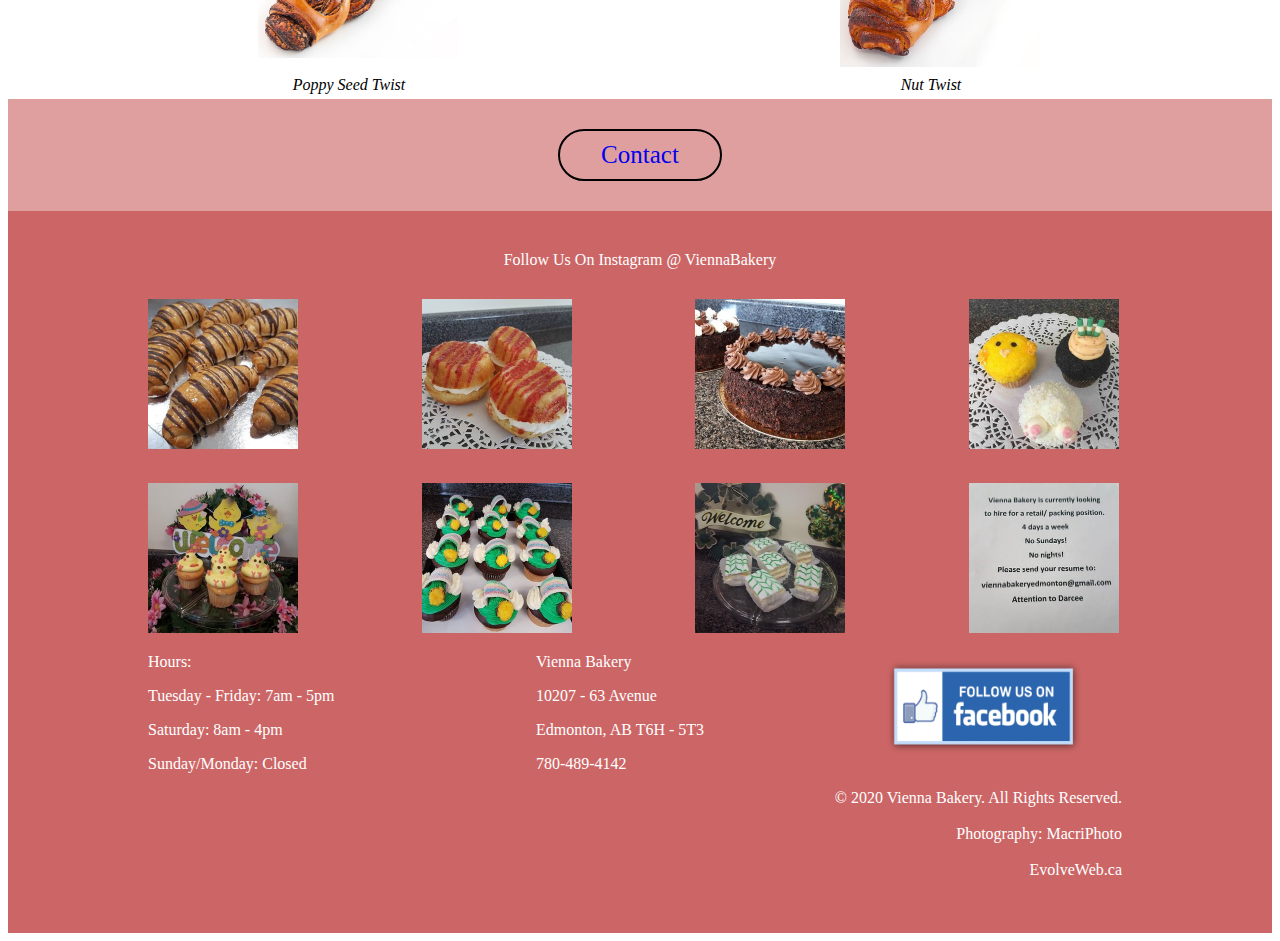
<file: bakery website/pastry.html>
<!DOCTYPE html>
<html>
<head>
<title>Pastry</title>
<link rel="stylesheet" href="./style3.css">
</head>
<body>
	<div class="box1"><img src="./images/bakery logo.jpg"></div>
    <div class="box-2">
     <div class="box2"><a style="text-decoration:none" href="./bread.html">Bread</a></div>
     <div class="box2"><a style="text-decoration:none" href="./cakes.html">Cake</a></div>
     <div class="box2"><a style="text-decoration:none" href="./cookies.html">Cookies</a></div>
     <div class="box2"><a style="text-decoration:none" href="./pastry.html">Pastry</a></div>
     <div class="box2"><a style="text-decoration:none" href="./contact.html">Contact</a></div>
     <div class="box2"><a style="text-decoration:none" href="./about.html">About</a></div>
   </div>
	<div class="box3" style="background-image: url(./images/image34.jpg); background-repeat: no-repeat;background-size: 100% 100%; width: 1250px; height: 418.500px;">
    <div class="box4">Pastry</div>
  </div> 
    <div class="box5">Fine Pastries Baked Fresh Daily Using High Quality Ingredients</div>
    <div class="box6">
     <div class="image1"><img src="./images/image35.jpeg" width="200px" height="200px"></div>
     <div class="image1"><img src="./images/image36.jpeg" width="200px" height="200px"></div>
     <div class="image1"><img src="./images/image37.jpeg" width="200px" height="200px"></div>
     <div class="image1"><img src="./images/image38.jpeg" width="200px" height="200px"></div>
    </div>
    <div class="box6">
     <div class="name1">Chocolate Ring</div>
     <div class="name1">Mini Black Forest Slice</div>
     <div class="name1">Marzipan Roll</div>
     <div class="name1">Marzipan Slice</div>
    </div> 
    <div class="box6">
     <div class="image1"><img src="./images/image39.jpeg" width="200px" height="200px"></div>
     <div class="image1"><img src="./images/image40.jpeg" width="200px" height="200px"></div>
     <div class="image1"><img src="./images/image41.jpeg" width="200px" height="200px"></div>
     <div class="image1"><img src="./images/image42.jpeg" width="200px" height="200px"></div>
    </div>
    <div class="box6">
     <div class="name1">Almond Slice</div>
     <div class="name1">Lemon Coconut Square</div>
     <div class="name1">Nougat Cookies</div>
     <div class="name1">Eclairs</div>
    </div> 
    <div class="box6">
     <div class="image1"><img src="./images/image43.jpeg" width="200px" height="200px"></div>
     <div class="image1"><img src="./images/image44.jpeg" width="200px" height="200px"></div>
     <div class="image1"><img src="./images/image45.jpeg" width="200px" height="200px"></div>
     <div class="image1"><img src="./images/image46.jpeg" width="200px" height="200px"></div>
    </div>
    <div class="box6">
     <div class="name1">Cream Puffs</div>
     <div class="name1">Apple Slice</div>
     <div class="name1">Poppy Seed Slice</div>
     <div class="name1">Rum Balls</div>
    </div> 
    <div class="box6">
     <div class="image1"><img src="./images/image47.jpeg" width="200px" height="200px"></div>
     <div class="image1"><img src="./images/image48.jpeg" width="200px" height="200px"></div>
     <div class="image1"><img src="./images/image49.jpeg" width="200px" height="200px"></div>
     <div class="image1"><img src="./images/image50.jpeg" width="200px" height="200px"></div>
    </div>
    <div class="box6">
     <div class="name1">Cherry Slice</div>
     <div class="name1">Peach Slice</div>
     <div class="name1">Linzer Slice</div>
     <div class="name1">Nanaimo Slice</div>
    </div> 
    <div class="box6">
     <div class="image1"><img src="./images/image51.jpeg" width="200px" height="200px"></div>
     <div class="image1"><img src="./images/image52.jpeg" width="200px" height="200px"></div>
     <div class="image1"><img src="./images/image53.jpeg" width="200px" height="200px"></div>
     <div class="image1"><img src="./images/image54.jpeg" width="200px" height="200px"></div>
    </div>
    <div class="box6">
     <div class="name1">Nut Corners</div>
     <div class="name1">Cigars</div>
     <div class="name1">Marzipan Kipfel</div>
     <div class="name1">Pig Ears</div>
    </div> 
    <div class="box6">
     <div class="image1"><img src="./images/image55.jpeg" width="200px" height="200px"></div>
     <div class="image1"><img src="./images/image56.jpeg" width="200px" height="200px"></div>
     <div class="image1"><img src="./images/image57.jpeg" width="200px" height="200px"></div>
     <div class="image1"><img src="./images/image58.jpeg" width="200px" height="200px"></div>
    </div>
    <div class="box6">
     <div class="name1">Bienenstich slice</div>
     <div class="name1">Pudding Streusel</div>
     <div class="name1">Sour Black Cherry Slice</div>
     <div class="name1">Butter Cream Chocolate Mint</div>
    </div> 
    <div class="box6">
     <div class="image1"><img src="./images/image59.jpeg" width="200px" height="200px"></div>
     <div class="image1"><img src="./images/image60.jpeg" width="200px" height="200px"></div>
     <div class="image1"><img src="./images/image61.jpeg" width="200px" height="200px"></div>
     <div class="image1"><img src="./images/image62.jpeg" width="200px" height="200px"></div>
    </div>
    <div class="box6">
     <div class="name1">Butter Cream Chocolate Cake</div>
     <div class="name1">Butter Cream Mocha Cake</div>
     <div class="name1">Butter Cream Hazelnut Cake</div>
     <div class="name1">Cream Horns</div>
    </div> 
    <div class="box6">
     <div class="image1"><img src="./images/image63.jpeg" width="200px" height="200px"></div>
     <div class="image1"><img src="./images/image64.jpeg" width="200px" height="200px"></div>
     <div class="image1"><img src="./images/image65.jpeg" width="200px" height="200px"></div>
     <div class="image1"><img src="./images/image66.jpeg" width="200px" height="200px"></div>
    </div>
    <div class="box6">
     <div class="name1">Apple Strudel</div>
     <div class="name1">Pineapple Cheesecake</div>
     <div class="name1">Vanilla Slice</div>
     <div class="name1">Danish</div>
    </div> 
    <div class="box6">
     <div class="image1"><img src="./images/image67.jpeg" width="200px" height="200px"></div>
     <div class="image1"><img src="./images/image68.jpeg" width="200px" height="200px"></div>
     <div class="image1"><img src="./images/image69.jpeg" width="200px" height="200px"></div>
     <div class="image1"><img src="./images/image70.jpeg" width="200px" height="200px"></div>
    </div>
    <div class="box6">
     <div class="name1">Cinnamon Buns</div>
     <div class="name1">Nut Horns</div>
     <div class="name1">Apple Turnover</div>
     <div class="name1">Cherry Turnover</div>
    </div> 
    <div class="box6">
     <div class="image1"><img src="./images/image71.jpeg" width="200px" height="200px"></div>
     <div class="image1"><img src="./images/image72.jpeg" width="200px" height="200px"></div>
     <div class="image1"><img src="./images/image73.jpeg" width="200px" height="200px"></div>
     <div class="image1"><img src="./images/image74.jpeg" width="200px" height="200px"></div>
    </div>
    <div class="box6">
     <div class="name1">Croissants</div>
     <div class="name1">Sausage Rolls</div>
     <div class="name1">Poppy Seed Strudel</div>
     <div class="name1">Apple Twist</div>
    </div> 
    <div class="box6">
     <div class="image2"><img src="./images/image75.jpeg" width="200px" height="200px"></div>
     <div class="image2"><img src="./images/image76.jpeg" width="200px" height="200px"></div>
    </div>
    <div class="box6">
     <div class="name2">Poppy Seed Twist</div>
     <div class="name2">Nut Twist</div>
    </div>
    <div class="contact"><a style="text-decoration:none" href="./contact.html"><div class="border">Contact</div></a></div>
 <div class=end-menu1>
   Follow Us On Instagram @ ViennaBakery
 </div>
 <div class=end-menu2>
  <div class="endimage"><img src="./images/image5.jpeg" width="150px" height="150px"></div>
  <div class="endimage"><img src="./images/image6.jpeg" width="150px" height="150px"></div>
  <div class="endimage"><img src="./images/image7.jpeg" width="150px" height="150px"></div>
  <div class="endimage"><img src="./images/image8.jpeg" width="150px" height="150px"></div>
 </div>
 <div class=end-menu2>
  <div class="endimage"><img src="./images/image9.jpeg" width="150px" height="150px"></div>
  <div class="endimage"><img src="./images/image10.jpeg" width="150px" height="150px"></div>
  <div class="endimage"><img src="./images/image11.jpeg" width="150px" height="150px"></div>
  <div class="endimage"><img src="./images/image12.jpeg" width="150px" height="150px"></div> 
  </div>
  <div class="content">
  <li class="content1" style="list-style: none;">
     <ul>Hours:</ul>
     <ul>Tuesday - Friday:  7am - 5pm</ul>
     <ul>Saturday:  8am - 4pm</ul>
     <ul>Sunday/Monday:  Closed</ul>
  </li>
  <li class="content1" style="list-style: none;">
    <ul>Vienna Bakery</ul>
    <ul>10207 - 63 Avenue</ul>
    <ul>Edmonton, AB T6H - 5T3</ul>
    <ul>780-489-4142</ul>
  </li>
  <div class="content1" style="padding-top: 20px;"><img src="./images/image13.png" width="200" height="100"></div> 
 </div> 
 <div class="end-menu3">
  <li style="list-style: none; color:white;">
    © 2020 Vienna Bakery. All Rights Reserved.<br>
    Photography: MacriPhoto<br>
    EvolveWeb.ca
  </li>
 </div> 
</body>
</html>
</file>
<file: bakery website/style5.css>
* {
  box-sizing: border-box;
}
a:visited {
  color: black;
}
a:hover {
  color: brown;
}
.border:hover {
  background-color: black;
  color: white;
}
.box1{
    width: 100%;
	text-align: center;
}
.box2{
  width: 100%;
}
.box3{

    cursor:pointer;
   font-family:"Brush Script MT";
    font-size: 25px;
   padding-left: 3px;
   padding-right: 3px;
   padding-top: 20px;
   padding-bottom: 20px;
    text-align: center;
	  width:16.66%;
    float :left;

}
.box4{
  width: 100%;
   padding-left:250px;
  padding-right:250px; 
}
.box5{
  float: left; 
   width: 100%;
}
h1 {
   font-family: "Comic Sans MS", cursive, sans-serif;
  padding-top: 20px;
  text-align: center;
  color:#F5B7B1 ; 
}
p {
  font-family: "Comic Sans MS", cursive, sans-serif;
  font-size: 20px;
  color:rgb(120, 120, 120); 
}
.border{
  border-radius: 30px;
  padding-top: 10px;
  padding-bottom: 10px;
  width: 100%;
  border: 2px solid black;
}
.contact{
  font-size: 25px;
  cursor:pointer;
   font-family:"Brush Script MT";
  float: left;
  padding-left: 550px;
  padding-right: 550px;
  padding-top: 30px;
  padding-bottom: 30px;
   width: 100%;
  text-align: center;
  background-color:  #df9f9f;
}
.end-menu1{
  float: left;
  padding-top: 40px;
  color:white;
  font-style: bold;
  width:100%;
  text-align: center;
  background-color: #cc6666;
}
.end-menu2{
  padding-top: 30px;
  padding-left: 140px;
    padding-right: 30px;
  display: table;
  width: 100%;
  background-color: #cc6666;
}
.endimage{
  
  float: left;
  width:25%;
}
.content{
  padding-left: 50px;
  padding-right: 50px;
  float: left;
  width: 100%;
  background-color: #cc6666;
}
.content1 {
  padding-left: 50px;
  padding-right: 20px;
   float: left;
   width: 33.33%;
   color:white;
}

.end-menu3{
  text-align: right;
    white-space: pre-wrap;
    padding-right: 150px;
  width: 100%;
  background-color: #cc6666;
}
</file>
<file: bakery website/styles.css>
* {
  box-sizing: border-box;
}
a:visited {
  color: black;
}
a:hover {
  color: brown;
}
.border:hover {
  background-color: black;
  color: white;
}
.box1{
	width: 100%;
	text-align: center;
}
.box2{
	width: 100%;
}
.box3{
	 cursor:pointer;
   font-family:"Brush Script MT";
	font-size: 25px;
   padding-left: 3px;
   padding-right: 3px;
   padding-top: 20px;
   padding-bottom: 20px;
    text-align: center;
	width:16.66%;
	float: left;
}
.box4{
    float: left;   
	width: 100%;
}
.bg-name{
	color: white;
	 font-size: 60px;
	 text-align: center;
	 font-family:"Brush Script MT";
	 padding-top:175px; 
}
.box5{
	float: left;
	font-size: 40px;
	font-style: bold;
	padding-top: 20px;
	padding-bottom: 20px;
	width: 100%;
	text-align: center;
}
.box6{ 
	display:table;
	width: 100%;
}
.box7{
  float: left;
  width: 33.33%;
  padding-left: 25px;
  padding-top: 10px;
}
.border{
  border-radius: 30px;
  padding-top: 10px;
  padding-bottom: 10px;
  width: 100%;
  border: 2px solid black;
}
.contact{
	font-size: 25px;
  cursor:pointer;
   font-family:"Brush Script MT";
  float: left;
   padding-left: 550px;
  padding-right: 550px;
	padding-top: 30px;
	padding-bottom: 30px;
	 width: 100%;
	text-align: center;
	background-color:  #df9f9f;
	color:white;
	font-style: bold;
}
.end-menu1{
	float: left;
	padding-top: 40px;
	color:white;
	font-style: bold;
	width:100%;
	text-align: center;
	background-color: #cc6666;
}
.end-menu2{
	padding-top: 30px;
	padding-left: 140px;
    padding-right: 30px;
	display: table;
	width: 100%;
	background-color: #cc6666;
}
.endimage{
	
	float: left;
	width:25%;
}
.content{
	padding-left: 50px;
	padding-right: 50px;
	float: left;
	width: 100%;
	background-color: #cc6666;
}
.content1 {
	padding-left: 50px;
	padding-right: 20px;
   float: left;
   width: 33.33%;
   color:white;
}
.end-menu3{
	white-space: pre-wrap;
    text-align: right;
    padding-right: 150px;
	width: 100%;
	background-color: #cc6666;
}
</file>
<file: bakery website/style1.css>
* {
  box-sizing: border-box;
}
a:visited {
  color: black;
}
a:hover {
  color: brown;
}
.border:hover {
  background-color: black;
  color: white;
}
.box1{
    width: 100%;
	text-align: center;
}
.box-2{
	width: 100%;
}
.box2{
	 cursor:pointer;
   font-family:"Brush Script MT";
	font-size: 25px;
   padding-left: 3px;
   padding-right: 3px;
   padding-top: 20px;
   padding-bottom: 20px;
    text-align: center;
	color :brown; 
	width:16.66%;
	float: left;
}


.box3{
     float: left;   
	width: 100%;
}
.box4{
	color:white;
   font-size: 60px;
	 text-align: center;
	 font-family:"Brush Script MT";
	 padding-top:175px; 
}
.box5{
	float: left;
     font-size: 40px;
	font-style: bold;
	padding-top: 20px;
	padding-bottom: 20px;
	width: 100%;
	text-align: center;
}
.box6{
	padding-left: 50px;
	padding-right: 50px;
    display: table;
	width: 100%;
}
.image1{
    padding-left: 55px;
	width:25%;
    float: left;
}
.name1{
	padding-top: 5px;
	padding-bottom: 5px;
	font-style: italic;
	text-align: center;
	width:25%;
    float: left;
}
.image2{
	padding-left: 99px;
	width:33.33%;
    float: left;
}
.name2{
	padding-top: 5px;
	padding-bottom: 5px;
	font-style: italic;
	text-align: center;
	width:33.33%;
    float: left;
}
.border{
  border-radius: 30px;
  padding-top: 10px;
  padding-bottom: 10px;
  width: 100%;
  border: 2px solid black;
}
.contact{
	font-size: 25px;
  cursor:pointer;
   font-family:"Brush Script MT";
  float: left;
  padding-left: 550px;
  padding-right: 550px;
	padding-top: 30px;
	padding-bottom: 30px;
	 width: 100%;
	text-align: center;
	background-color:  #df9f9f;
	font-style: bold;
}
.end-menu1{
	float: left;
	padding-top: 40px;
	color:white;
	font-style: bold;
	width:100%;
	text-align: center;
	background-color: #cc6666;
}
.end-menu2{
	padding-top: 30px;
	padding-left: 140px;
    padding-right: 30px;
	display: table;
	width: 100%;
	background-color: #cc6666;
}
.endimage{
	
	float: left;
	width:25%;
}
.content{
	padding-left: 50px;
	padding-right: 50px;
	float: left;
	width: 100%;
	background-color: #cc6666;
}
.content1 {
	padding-left: 50px;
	padding-right: 20px;
   float: left;
   width: 33.33%;
   color:white;
}

.end-menu3{
	text-align: right;
    white-space: pre-wrap;
    padding-right: 150px;
	width: 100%;
	background-color: #cc6666;
}
</file>
<file: bakery website/style4.css>
* {
  box-sizing: border-box;
}
a:visited {
  color: black;
}
a:hover {
  color: brown;
}
.border:hover {
  background-color: black;
  color: white;
}
.box1{
    width: 100%;
	text-align: center;
}
.box2{
  width: 100%;
}
.box3{
  cursor:pointer;
   font-family:"Brush Script MT";
    font-size: 25px;
   padding-left: 3px;
   padding-right: 3px;
   padding-top: 20px;
   padding-bottom: 20px;
    text-align: center;
	color :brown; 
	width:16.66%;
   float :left;

}

.box4{
  float: left;
  width: 100%;
}
.box5{
  float: left;
  padding-top: 30px;
  width: 50%;
}

.box6{
  float: left;
  width:50%;
}
h1{
  text-align: center;
  color:#bf4040;
}
p{
  font-family: "Comic Sans MS", cursive, sans-serif;
  font-size: 20px;
  text-align: center;
    white-space: pre-wrap;
}
.para{
 font-family: "Comic Sans MS", cursive, sans-serif;
}
.box7{
  padding-left: 100px;
  padding-right: 100px;
float: left;
 width: 100%;
}
.box8{
 float: left;
  width: 100%;
}
.box9{
  padding-top:10px;
   float: left;
  width:100%;
}
.input1{
  float: left;
  width:50%;
}
.box10{
  float: left;
width: 100%;
}
.sub-10{
  float: left;
  width: 50%;
}
.box11{
  padding-top:20px;
  float: left;
 width: 100%;
}
.box12{
  padding-top:10px;
 float: left;
 width: 100%;  
}
.box13{
  padding-top:20px;
  float: left;
 width: 100%;
}
.box14{
  padding-top:10px;
 float: left;
 width: 100%; 
}
.box15{
  padding-top:20px;
  float: left;
 width: 100%;
}
.box16{
  padding-top:10px;
 float: left;
 width: 100%; 
}
.box16{
  padding-top: 10px;
 float: left;
 width: 100%;
}
.submit{
  font-size: 20px;
   font-family:"Brush Script MT";
  background-color: #df9f9f;
   border: none;
  color: white;
  padding: 15px 32px;
  text-align: center;
  margin: 4px 2px;
  cursor: pointer;
  border-radius: 30px;
}
.last{
   float: left;
  width: 100%
}
.border{
  border-radius: 30px;
  padding-top: 10px;
  padding-bottom: 10px;
  width: 100%;
  border: 2px solid black;
}
.contact{
  float: left;
  font-size: 25px;
  cursor:pointer;
   font-family:"Brush Script MT";
  float: left;
  padding-left: 550px;
  padding-right: 550px;
  padding-top: 30px;
  padding-bottom: 30px;
   width: 100%;
  text-align: center;
  background-color:  #df9f9f;
  color:white;
  font-style: bold;
}
.end-menu1{
  float: left;
  padding-top: 40px;
  color:white;
  font-style: bold;
  width:100%;
  text-align: center;
  background-color: #cc6666;
}
.end-menu2{
  padding-top: 30px;
  padding-left: 140px;
    padding-right: 30px;
  display: table;
  width: 100%;
  background-color: #cc6666;
}
.endimage{
  
  float: left;
  width:25%;
}
.content{
  padding-left: 50px;
  padding-right: 50px;
  float: left;
  width: 100%;
  background-color: #cc6666;
}
.content1 {
  padding-left: 50px;
  padding-right: 20px;
   float: left;
   width: 33.33%;
   color:white;
}

.end-menu3{
  text-align: right;
    white-space: pre-wrap;
    padding-right: 150px;
  width: 100%;
  background-color: #cc6666;
}
</file>
<file: bakery website/style2.css>
* {
  box-sizing: border-box;
}
a:visited {
  color: black;
}
a:hover {
  color: brown;
}
.border:hover {
  background-color: black;
  color: white;
}
.box1{
    width: 100%;
	text-align: center;
}
.box-2{
	width: 100%;
}
.box2{
	cursor:pointer;
   font-family:"Brush Script MT";
    font-size: 25px;
   padding-left: 3px;
   padding-right: 3px;
   padding-top: 20px;
   padding-bottom: 20px;
    text-align: center;
	color :brown; 
	width:16.66%;
   float :left;

}
.box3{
     float: left;   
	width: 100%;
}
.box4{
	color: white;
    font-size: 60px;
	 text-align: center;
	font-family:"Brush Script MT";
	 padding-top:175px; 
}
.box5{
	float: left;
     font-size: 40px;
	font-style: bold;
	padding-top: 20px;
	padding-bottom: 20px;
	width: 100%;
	text-align: center;
}
.box6{
	padding-left: 50px;
	padding-right: 50px;
    display:table;
	width: 100%;
}
.image1{ 
	padding-left: 55px;
	width:25%;
    float: left;
}
.name1{
	padding-top: 5px;
	padding-bottom: 5px;
	font-style: italic;
	text-align: center;
	width:25%;
    float: left;
}
.image2{
	padding-left: 99px;
	width:33.33%;
    float: left;
}
.name2{
	padding-top: 5px;
	padding-bottom: 5px;
	font-style: italic;
	text-align: center;
	width:33.33%;
    float: left;
}
.border{
  border-radius: 30px;
  padding-top: 10px;
  padding-bottom: 10px;
  width: 100%;
  border: 2px solid black;
}
.contact{
	font-size: 25px;
  cursor:pointer;
   font-family:"Brush Script MT";
  float: left;
  padding-left: 550px;
  padding-right: 550px;
	padding-top: 30px;
	padding-bottom: 30px;
	 width: 100%;
	text-align: center;
	background-color:  #df9f9f;
	color:white;
	font-style: bold;
}
.end-menu1{
	float: left;
	padding-top: 40px;
	color:white;
	font-style: bold;
	width:100%;
	text-align: center;
	background-color: #cc6666;
}
.end-menu2{
	padding-top: 30px;
	padding-left: 140px;
    padding-right: 30px;
	display: table;
	width: 100%;
	background-color: #cc6666;
}
.endimage{
	
	float: left;
	width:25%;
}
.content{
	padding-left: 50px;
	padding-right: 50px;
	float: left;
	width: 100%;
	background-color: #cc6666;
}
.content1 {
	padding-left: 50px;
	padding-right: 20px;
   float: left;
   width: 33.33%;
   color:white;
}

.end-menu3{
	text-align: right;
    white-space: pre-wrap;
    padding-right: 150px;
	width: 100%;
	background-color: #cc6666;
}
</file>
<file: bakery website/style3.css>
* {
  box-sizing: border-box;
}
a:visited {
  color: black;
}
a:hover {
  color: brown;
}
.border:hover {
  background-color: black;
  color: white;
}
.box1{
    width: 100%;
	text-align: center;
}
.box-2{
	width: 100%;
}
.box2{
	cursor:pointer;
   font-family:"Brush Script MT";
    font-size: 25px;
   padding-left: 3px;
   padding-right: 3px;
   padding-top: 20px;
   padding-bottom: 20px;
    text-align: center;
	color :brown; 
	width:16.66%;
   float :left;

}
.box3{
     float: left;   
	width: 100%;
}
.box4{
	color: black;
     font-size: 60px;
	 text-align: center;
	font-family:"Brush Script MT";
	 padding-top:175px; 
}
.box5{
	float: left;
     font-size: 40px;
	font-style: bold;
	padding-top: 20px;
	padding-bottom: 20px;
	width: 100%;
	text-align: center;
}
.box6{
	padding-left: 50px;
	padding-right: 50px;
    display:table;
	width: 100%;
}
.image1{ 
	padding-left: 55px;
	width:25%;
    float: left;
}
.name1{
	padding-top: 5px;
	padding-bottom: 5px;
	font-style: italic;
	text-align: center;
	width:25%;
    float: left;
}
.image2{
	padding-left: 200px;
	width:50%;
    float: left;
}
.name2{
	padding-top: 5px;
	padding-bottom: 5px;
	font-style: italic;
	text-align: center;
	width:50%;
    float: left;
}
.border{
  border-radius: 30px;
  padding-top: 10px;
  padding-bottom: 10px;
  width: 100%;
  border: 2px solid black;
}
.contact{
	font-size: 25px;
  cursor:pointer;
   font-family:"Brush Script MT";
  float: left;
  padding-left: 550px;
  padding-right: 550px;
	padding-top: 30px;
	padding-bottom: 30px;
	 width: 100%;
	text-align: center;
	background-color:  #df9f9f;
	color:white;
	font-style: bold;
}
.end-menu1{
	float: left;
	padding-top: 40px;
	color:white;
	font-style: bold;
	width:100%;
	text-align: center;
	background-color: #cc6666;
}
.end-menu2{
	padding-top: 30px;
	padding-left: 140px;
    padding-right: 30px;
	display: table;
	width: 100%;
	background-color: #cc6666;
}
.endimage{
	
	float: left;
	width:25%;
}
.content{
	padding-left: 50px;
	padding-right: 50px;
	float: left;
	width: 100%;
	background-color: #cc6666;
}
.content1 {
	padding-left: 50px;
	padding-right: 20px;
   float: left;
   width: 33.33%;
   color:white;
}

.end-menu3{
	text-align: right;
    white-space: pre-wrap;
    padding-right: 150px;
	width: 100%;
	background-color: #cc6666;
}
</file>
